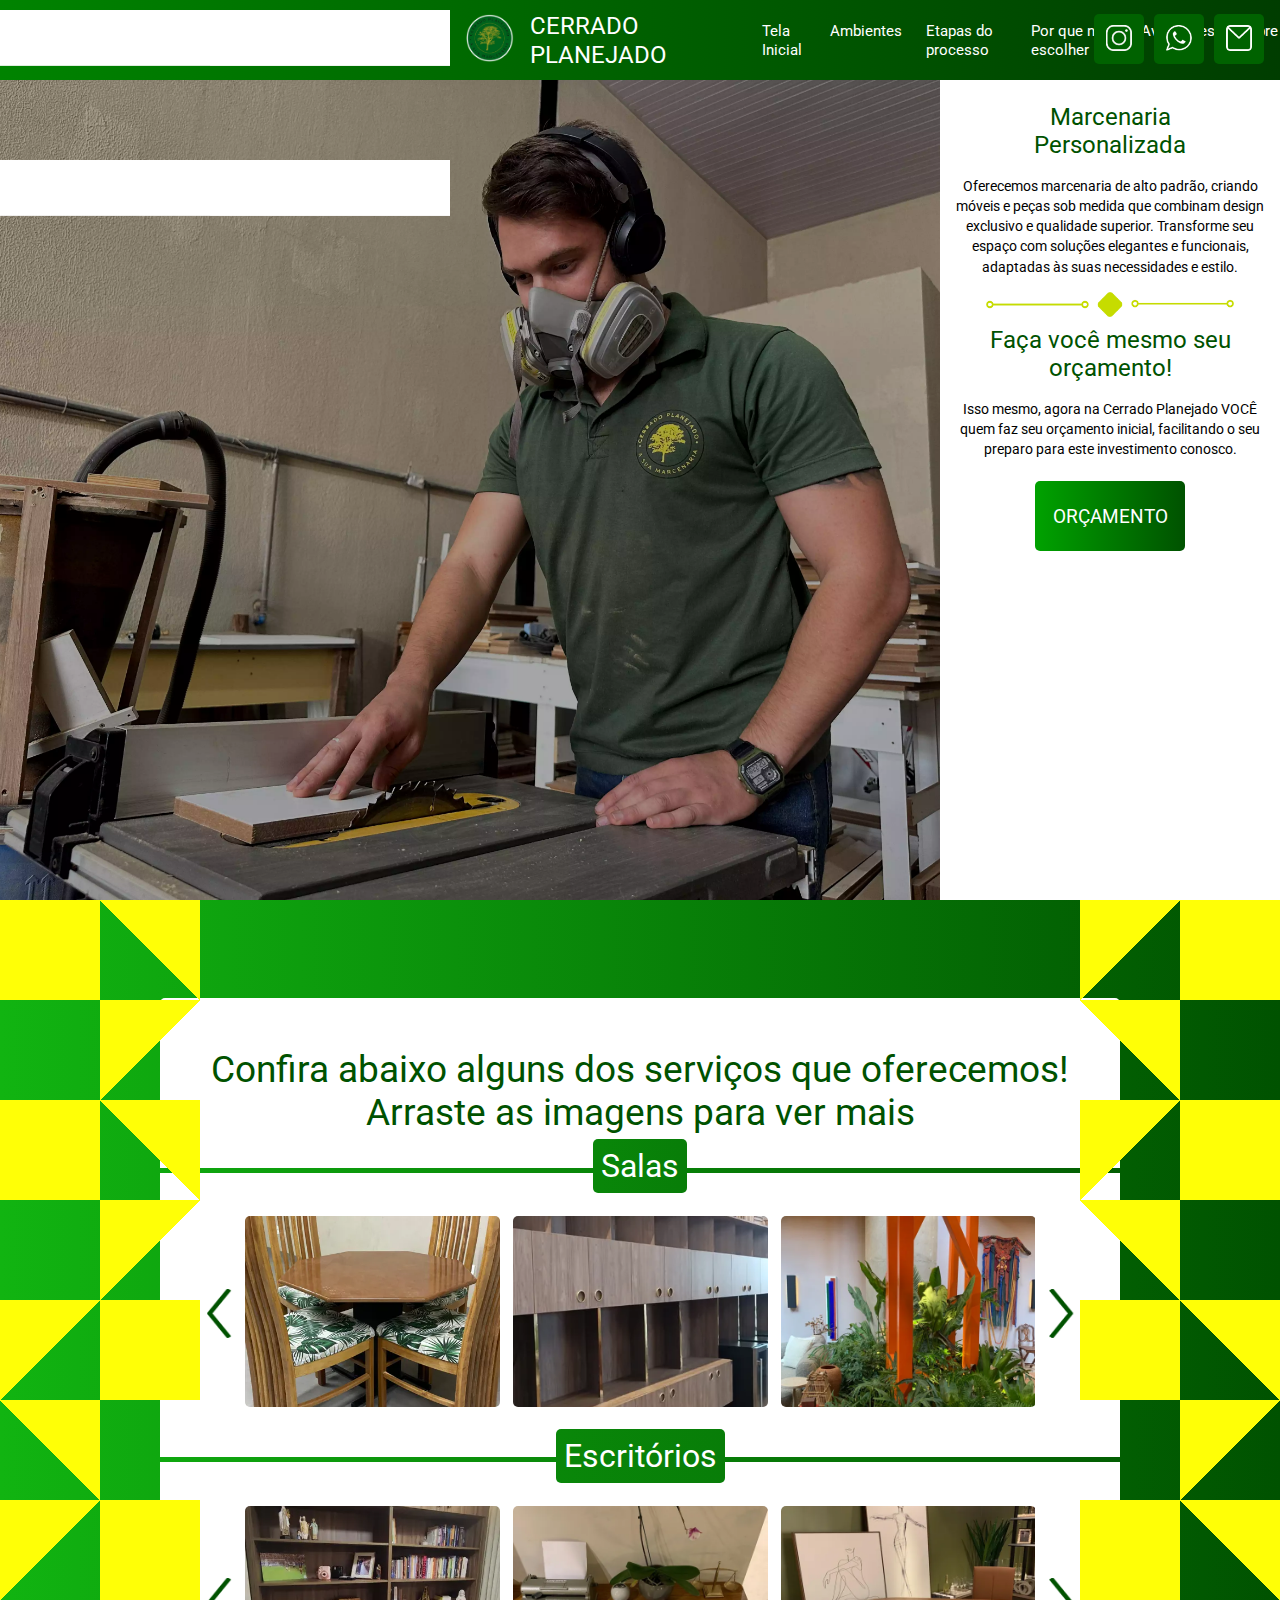
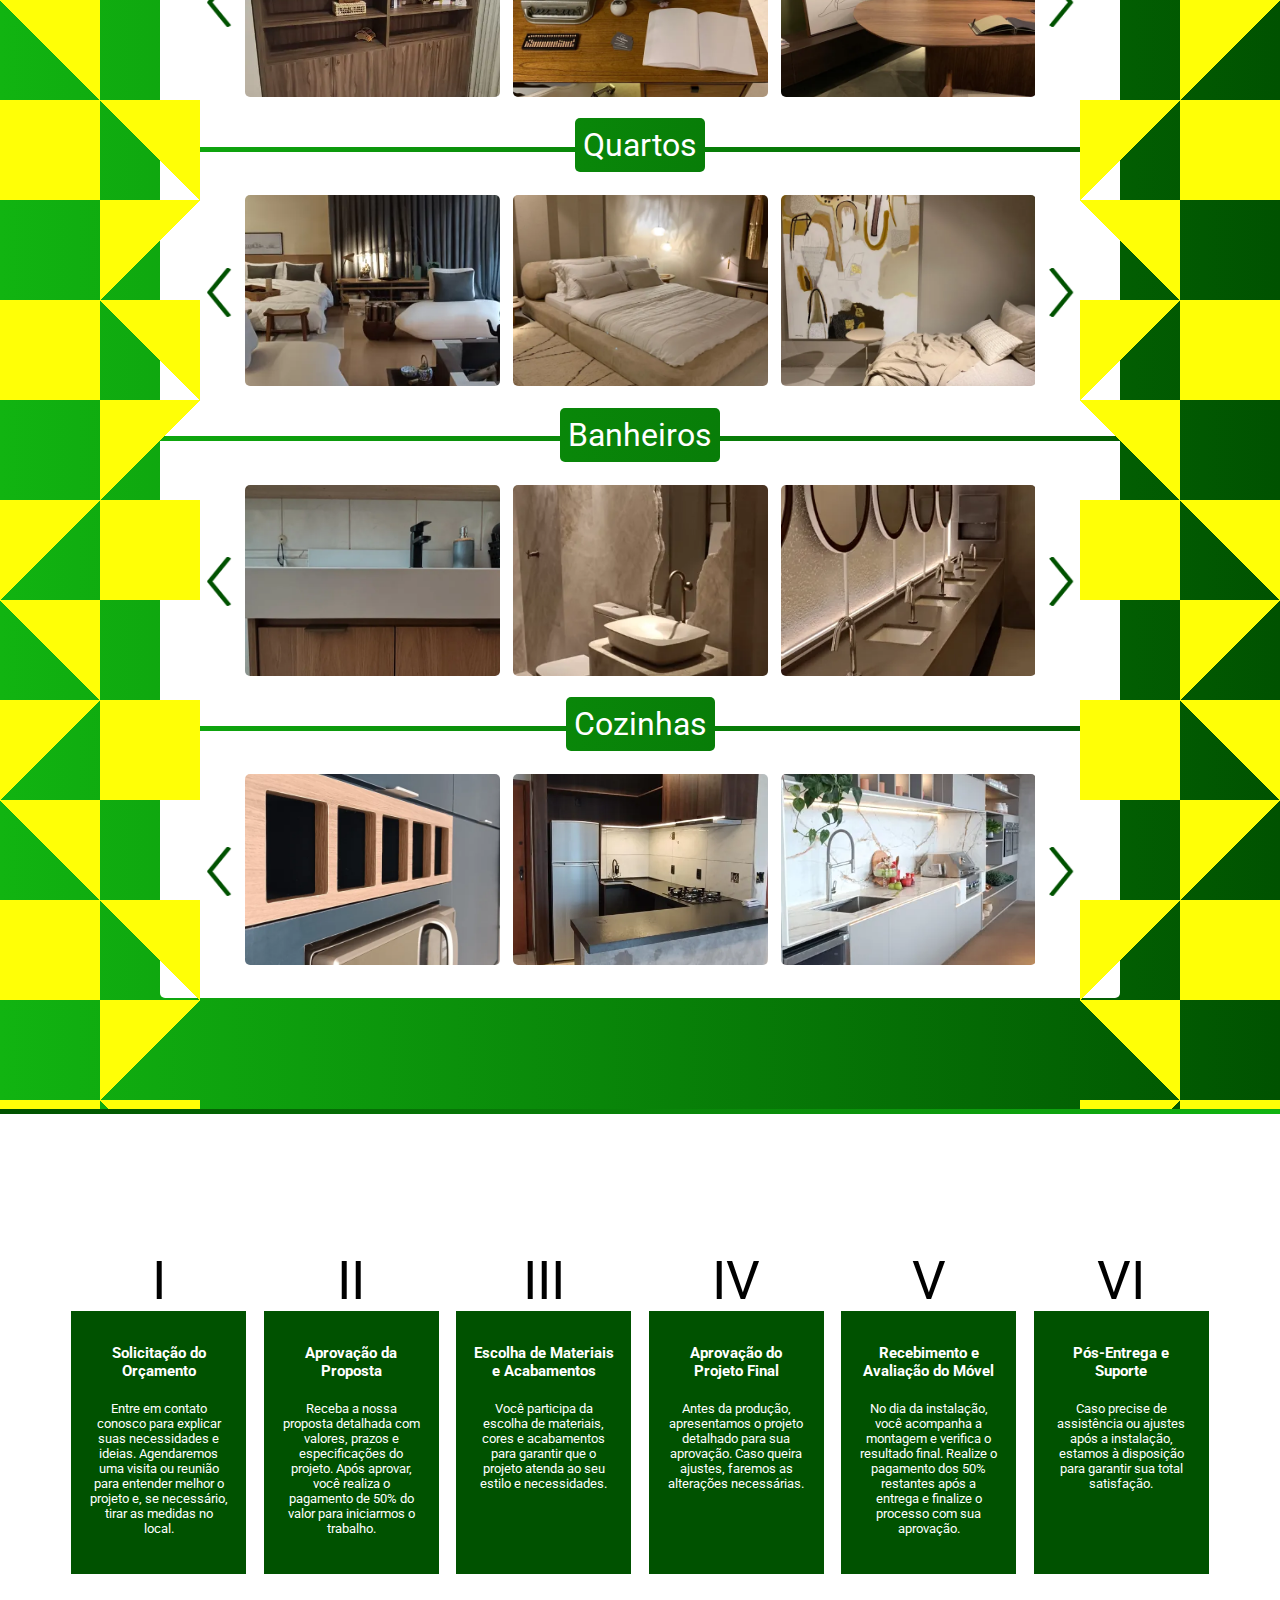
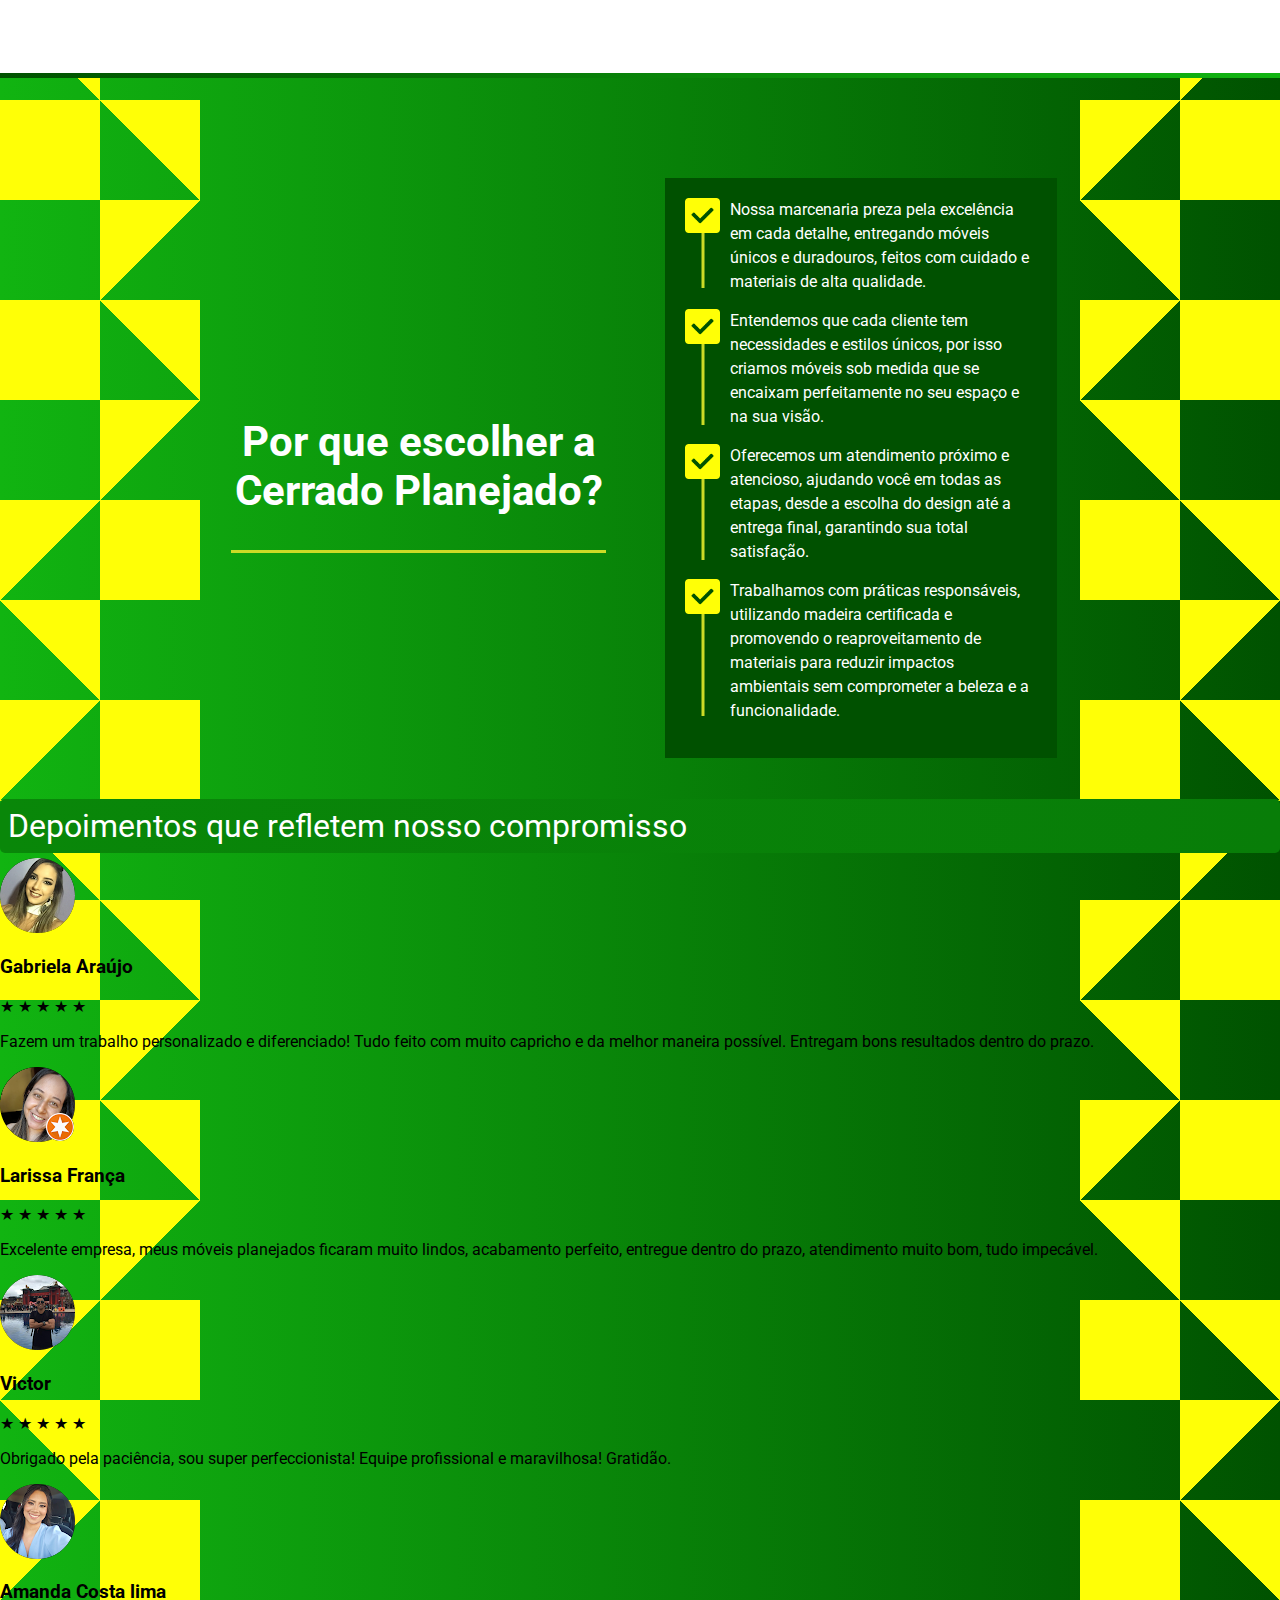
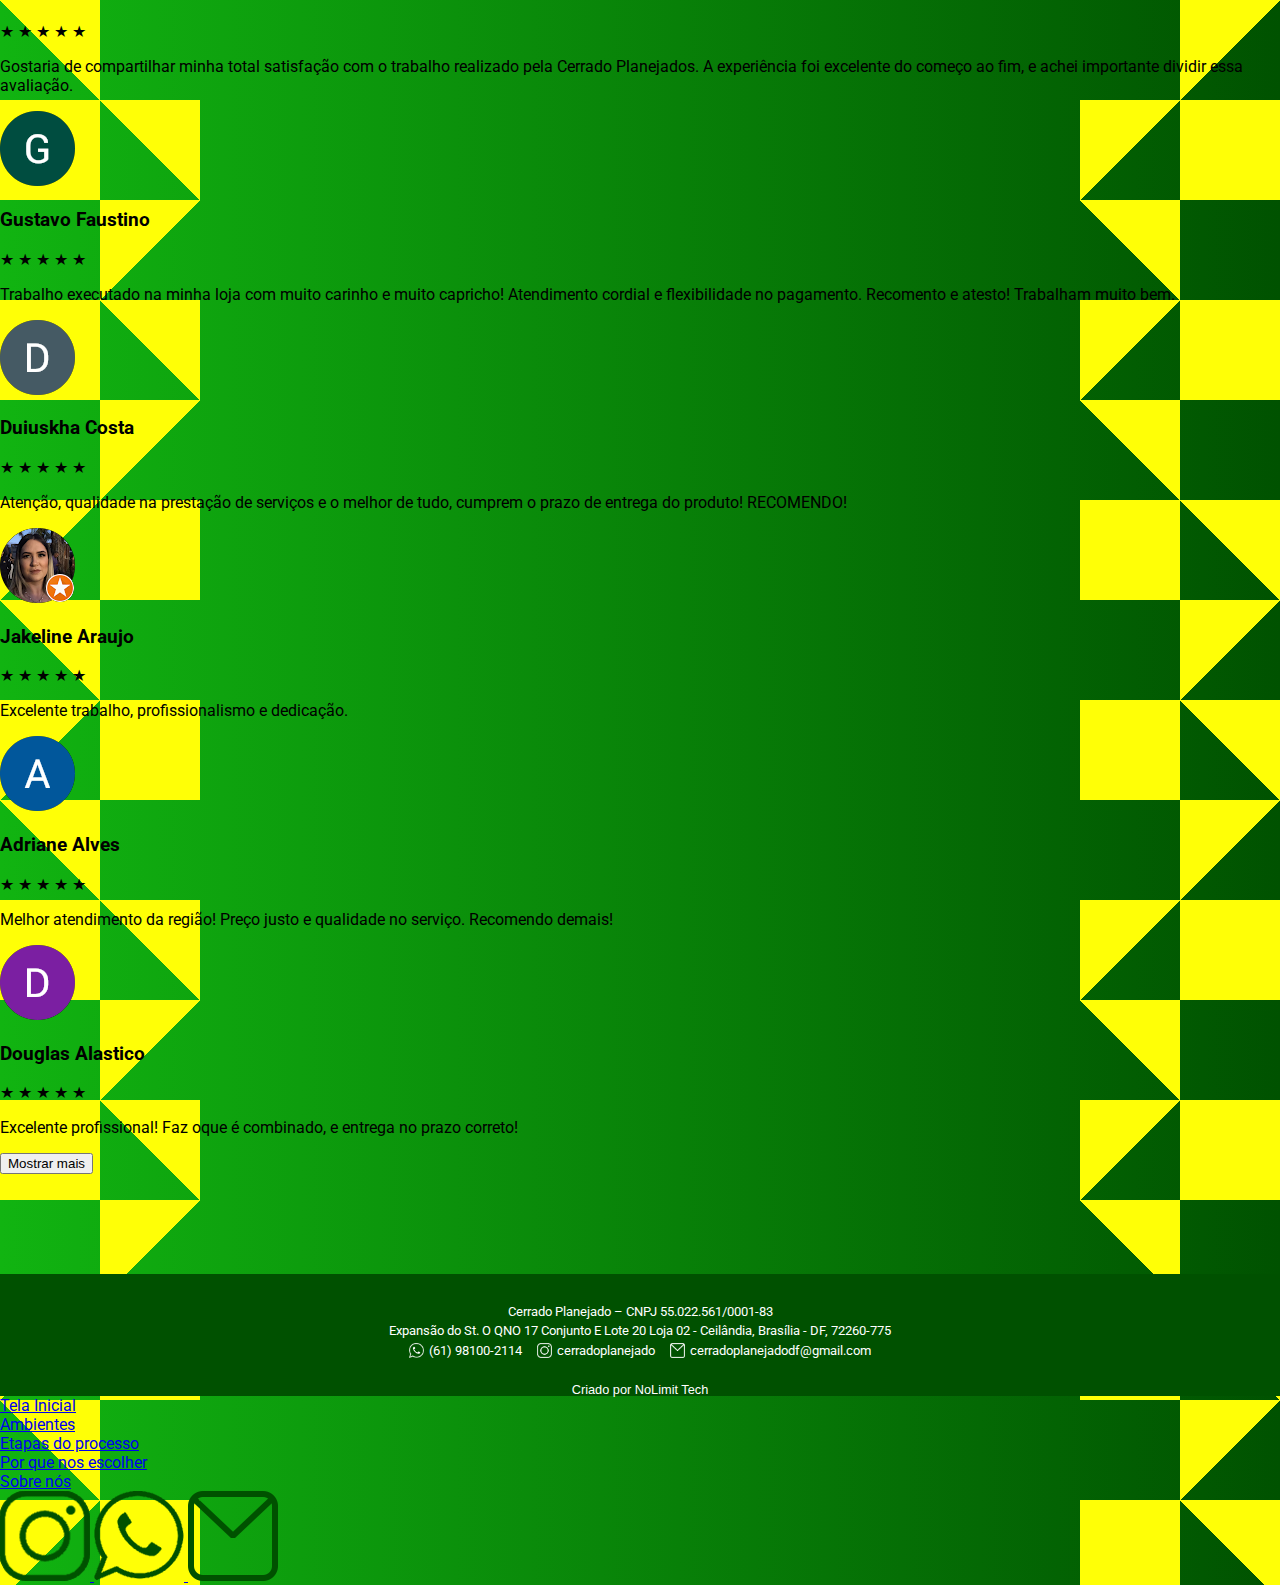
<file: index.html>
<!DOCTYPE html>
<html lang="pt-BR">

<head>
    <meta charset="UTF-8">
    <meta name="viewport" content="width=device-width, initial-scale=1.0">
    <title>Cerrado Planejado</title>
    <link href="https://db.onlinewebfonts.com/c/c2988552206031b82497c4a05a393759?family=Novecento+WideMedium" rel="stylesheet">
    <link rel="stylesheet" href="scripts/css/style.css">
    <link rel="icon" type="image/png" href="assets/logo.png">
</head>

<body>
    <!-- INICIO HEADER -->
    <header>
      <div class="container">
        <div class="secondary-menu-toggle">
          <img src="assets/menu-mobile.png" alt="Menu" class="secondary-menu-icon">
        </div>
        <div class="logo-area">
          <div class="logo">
            <img src="assets/logo.png" alt="Logo da Marcenaria">
          </div>
          <div class="logo-text">
            CERRADO PLANEJADO
          </div>
        </div>
        <nav class="nav">
          <ul>
            <li><a href="#inicio" class="active">Tela Inicial</a></li>
            <li><a href="#produtos">Ambientes</a></li>
            <li><a href="#processo">Etapas do processo</a></li>
            <li><a href="#escolher">Por que nos escolher</a></li>
            <li><a href="#avaliacoes">Avaliações</a></li>
            <li><a href="scripts/html/about_us.html">Sobre nós</a></li>
          </ul>
        </nav>
      </div>
      <div class="header-contacts">
        <button>
          <a href="https://www.instagram.com/cerradoplanejado/" target="_blank" rel="noopener noreferrer">
            <img class="header-contacts-icon" src="assets/instagram.png" alt="Instagram">
          </a>
        </button>
        <button>
          <a href="https://wa.me/+5561981002114" target="_blank" rel="noopener noreferrer">
            <img class="header-contacts-icon" src="assets/whatsapp.png" alt="WhatsApp">
          </a>
        </button>
        <button>
          <a href="mailto:contato@cerradoplanejado.com.br">
            <img class="header-contacts-icon" src="assets/email.png" alt="E-mail">
          </a>
        </button>
      </div>
    </header>
    <!-- FIM HEADER -->

    <main class="home-main">
        <div class="home-content-box">
            <div class="home-carousel">
                <div class="home-carousel-inner">
                    <img class="home-carousel-item" src="assets/news_1.webp" alt="Anúncio 1">
                    <img class="home-carousel-item" src="assets/news_2.webp" alt="Anúncio 2">
                </div>
            </div>
        </div>
        <div class="home-right-box">
            <div class="home-text-content">
                <h2 class="home-title">Marcenaria<br>Personalizada</h2>
                <p class="home-body-text">Oferecemos marcenaria de alto padrão, criando móveis e peças sob medida que combinam design exclusivo e qualidade superior. Transforme seu espaço com soluções elegantes e funcionais, adaptadas às suas necessidades e estilo.</p>
                <img src="assets/line.png" alt="Elemento Decorativo" class="home-line-image">
                <div class="home-budget-content">
                    <h2 class="home-title">Faça você mesmo seu orçamento!</h2>
                    <p class="home-body-text">Isso mesmo, agora na Cerrado Planejado VOCÊ quem faz seu orçamento inicial, facilitando o seu preparo para este investimento conosco.</p>
                    <button class="home-budget-button">ORÇAMENTO</button>
                </div>
            </div>
        </div>
    </main>

    <section id="produtos" class="section">
      <div class="products-background">
        <div class="products-background-son">
          <p class="products-apresentation-text">
            Confira abaixo alguns dos serviços que oferecemos!<br>Arraste as imagens para ver mais
          </p>
        </div> 
      </div>
      <div class="margin-title-carousels"></div>
        <!-- Conteúdo do Carrossel de Produtos (gerado por JS) -->
    </section>

    <section id="processo" class="section">
          <div class="content">
            <h2 class="process-title">Etapas do Projeto</h2>
            <div class="process-steps">
              <div class="process-card" data-step="I">
                <div class="card-content">
                  <h3 class="card-title">Solicitação do Orçamento</h3>
                  <p class="card-text">
                    Entre em contato conosco para explicar suas necessidades e ideias.
                    Agendaremos uma visita ou reunião para entender melhor o projeto e, se necessário, tirar as medidas no local.
                  </p>
                </div>
              </div>
              <div class="process-card" data-step="II">
                <div class="card-content">
                  <h3 class="card-title">Aprovação da Proposta</h3>
                  <p class="card-text">
                    Receba a nossa proposta detalhada com valores, prazos e especificações do projeto.
                    Após aprovar, você realiza o pagamento de 50% do valor para iniciarmos o trabalho.
                  </p>
                </div>
              </div>
              <div class="process-card" data-step="III">
                <div class="card-content">
                  <h3 class="card-title">Escolha de Materiais e Acabamentos</h3>
                  <p class="card-text">
                    Você participa da escolha de materiais, cores e acabamentos para garantir que o projeto atenda ao seu estilo e necessidades.
                  </p>
                </div>
              </div>
              <div class="process-card" data-step="IV">
                <div class="card-content">
                  <h3 class="card-title">Aprovação do Projeto Final</h3>
                  <p class="card-text">
                    Antes da produção, apresentamos o projeto detalhado para sua aprovação.
                    Caso queira ajustes, faremos as alterações necessárias.
                  </p>
                </div>
              </div>
              <div class="process-card" data-step="V">
                <div class="card-content">
                  <h3 class="card-title">Recebimento e Avaliação do Móvel</h3>
                  <p class="card-text">
                    No dia da instalação, você acompanha a montagem e verifica o resultado final.
                    Realize o pagamento dos 50% restantes após a entrega e finalize o processo com sua aprovação.
                  </p>
                </div>
              </div>
              <div class="process-card" data-step="VI">
                <div class="card-content">
                  <h3 class="card-title">Pós-Entrega e Suporte</h3>
                  <p class="card-text">
                    Caso precise de assistência ou ajustes após a instalação, estamos à disposição para garantir sua total satisfação.
                  </p>
                </div>
              </div>
            </div>
          </div>
        </section>

           <section id="escolher" class="section choose-us-section">
          <div class="content">
            <div class="choose-us-text-wrapper">
              <h2 class="choose-us-title">Por que escolher a<br>Cerrado Planejado?</h2>
              <div class="choose-us-line"></div>
            </div>
            <div class="choose-us-card-wrapper">
              <div class="choose-us-card">
                <div class="choose-us-item">
                  <img class="choose-us-icon" src="assets/ponto.png">
                  <p class="choose-us-text">Nossa marcenaria preza pela excelência em cada detalhe, entregando móveis únicos e duradouros, feitos com cuidado e materiais de alta qualidade.</p>
                </div>
                <div class="choose-us-item">
                  <img class="choose-us-icon" src="assets/ponto.png">
                  <p class="choose-us-text">Entendemos que cada cliente tem necessidades e estilos únicos, por isso criamos móveis sob medida que se encaixam perfeitamente no seu espaço e na sua visão.</p>
                </div>
                <div class="choose-us-item">
                  <img class="choose-us-icon" src="assets/ponto.png">
                  <p class="choose-us-text">Oferecemos um atendimento próximo e atencioso, ajudando você em todas as etapas, desde a escolha do design até a entrega final, garantindo sua total satisfação.</p>
                </div>
                <div class="choose-us-item">
                  <img class="choose-us-icon" src="assets/ponto.png">
                  <p class="choose-us-text">Trabalhamos com práticas responsáveis, utilizando madeira certificada e promovendo o reaproveitamento de materiais para reduzir impactos ambientais sem comprometer a beleza e a funcionalidade.</p>
                </div>
              </div>
            </div>
          </div>
        </section>

      <section id="avaliacoes" class="section avaliations-section">
        <h1 class="testimonials-title">Depoimentos que refletem nosso compromisso</h1>

        <div class="testimonials-container">
    
            <div class="testimonial-card visible">
                <div class="profile-container">
                    <img src="assets/clientes/cliente1.png" alt="Cliente 1" class="profile-image">
                </div>
                <h3 class="client-name">Gabriela Araújo</h3>
                <div class="stars" data-rating="5">
                    <span class="star">★</span>
                    <span class="star">★</span>
                    <span class="star">★</span>
                    <span class="star">★</span>
                    <span class="star">★</span>
                </div>
                <p class="testimonial-text">Fazem um trabalho personalizado e diferenciado! Tudo feito com muito capricho e da melhor maneira possível. Entregam bons resultados dentro do prazo.</p>
            </div>
    
            <div class="testimonial-card visible">
                <div class="profile-container">
                    <img src="assets/clientes/cliente2.png" alt="Cliente 2" class="profile-image">
                </div>
                <h3 class="client-name">Larissa França</h3>
                <div class="stars" data-rating="5">
                    <span class="star">★</span>
                    <span class="star">★</span>
                    <span class="star">★</span>
                    <span class="star">★</span>
                    <span class="star">★</span>
                </div>
                <p class="testimonial-text">Excelente empresa, meus móveis planejados ficaram muito lindos, acabamento perfeito, entregue dentro do prazo, atendimento muito bom, tudo impecável.</p>
            </div>
    
            <div class="testimonial-card visible">
                <div class="profile-container">
                    <img src="assets/clientes/cliente3.png" alt="Cliente 3" class="profile-image">
                </div>
                <h3 class="client-name">Victor</h3>
                <div class="stars" data-rating="5">
                    <span class="star">★</span>
                    <span class="star">★</span>
                    <span class="star">★</span>
                    <span class="star">★</span>
                    <span class="star">★</span>
                </div>
                <p class="testimonial-text">Obrigado pela paciência, sou super perfeccionista! Equipe profissional e maravilhosa! Gratidão.</p>
            </div>
    
            <div class="testimonial-card">
                <div class="profile-container">
                    <img src="assets/clientes/cliente4.png" alt="Cliente 4" class="profile-image">
                </div>
                <h3 class="client-name">Amanda Costa lima</h3>
                <div class="stars" data-rating="5">
                    <span class="star">★</span>
                    <span class="star">★</span>
                    <span class="star">★</span>
                    <span class="star">★</span>
                    <span class="star">★</span>
                </div>
                <p class="testimonial-text">Gostaria de compartilhar minha total satisfação com o trabalho realizado pela Cerrado Planejados. A experiência foi excelente do começo ao fim, e achei importante dividir essa avaliação.</p>
            </div>
    
            <div class="testimonial-card">
                <div class="profile-container">
                    <img src="assets/clientes/cliente5.png" alt="Cliente 5" class="profile-image">
                </div>
                <h3 class="client-name">Gustavo Faustino</h3>
                <div class="stars" data-rating="5">
                    <span class="star">★</span>
                    <span class="star">★</span>
                    <span class="star">★</span>
                    <span class="star">★</span>
                    <span class="star">★</span>
                </div>
                <p class="testimonial-text">Trabalho executado na minha loja com muito carinho e muito capricho! Atendimento cordial e flexibilidade no pagamento. Recomento e atesto! Trabalham muito bem.</p>
            </div>
    
            <div class="testimonial-card">
                <div class="profile-container">
                    <img src="assets/clientes/cliente6.png" alt="Cliente 6" class="profile-image">
                </div>
                <h3 class="client-name">Duiuskha Costa</h3>
                <div class="stars" data-rating="5">
                    <span class="star">★</span>
                    <span class="star">★</span>
                    <span class="star">★</span>
                    <span class="star">★</span>
                    <span class="star">★</span>
                </div>
                <p class="testimonial-text">Atenção, qualidade na prestação de serviços e o melhor de tudo, cumprem o prazo de entrega do produto! RECOMENDO!</p>
            </div>
    
             <div class="testimonial-card">
                <div class="profile-container">
                    <img src="assets/clientes/cliente7.png" alt="Cliente 7" class="profile-image">
                </div>
                <h3 class="client-name">Jakeline Araujo</h3>
                <div class="stars" data-rating="5">
                    <span class="star">★</span>
                    <span class="star">★</span>
                    <span class="star">★</span>
                    <span class="star">★</span>
                    <span class="star">★</span>
                </div>
                <p class="testimonial-text">Excelente trabalho, profissionalismo e dedicação.</p>
            </div>
    
            <div class="testimonial-card">
                <div class="profile-container">
                    <img src="assets/clientes/cliente8.png" alt="Cliente 8" class="profile-image">
                </div>
                <h3 class="client-name">Adriane Alves</h3>
                <div class="stars" data-rating="5">
                    <span class="star">★</span>
                    <span class="star">★</span>
                    <span class="star">★</span>
                    <span class="star">★</span>
                    <span class="star">★</span>
                </div>
                <p class="testimonial-text">Melhor atendimento da região! Preço justo e qualidade no serviço. Recomendo demais!</p>
            </div>
    
            <div class="testimonial-card">
                <div class="profile-container">
                    <img src="assets/clientes/cliente9.png" alt="Cliente 9" class="profile-image">
                </div>
                <h3 class="client-name">Douglas Alastico</h3>
                <div class="stars" data-rating="5">
                    <span class="star">★</span>
                    <span class="star">★</span>
                    <span class="star">★</span>
                    <span class="star">★</span>
                    <span class="star">★</span>
                </div>
                <p class="testimonial-text">Excelente profissional! Faz oque é combinado, e entrega no prazo correto!</p>
            </div>
    
        </div>
    
        <div class="button-container">
            <button id="showMoreBtn">Mostrar mais</button>
        </div>
      </section>

    <footer>

        <div class="footer-content">
            <p class="footer-text">
              Cerrado Planejado – CNPJ 55.022.561/0001-83<br>
              Expansão do St. O QNO 17 Conjunto E Lote 20 Loja 02 - Ceilândia, Brasília - DF, 72260-775
            </p>
            <div class="footer-social">
              <a href="https://wa.me/+5561981002114" target="_blank" rel="noopener noreferrer" class="footer-social-link">
                  <img src="assets/whatsapp.png" alt="WhatsApp" class="footer-social-icon">
                  (61) 98100-2114
              </a>
              <a href="https://www.instagram.com/cerradoplanejado/" target="_blank" rel="noopener noreferrer" class="footer-social-link">
                  <img src="assets/instagram.png" alt="Instagram" class="footer-social-icon">
                  cerradoplanejado
              </a>
              <a href="mailto:cerradoplanejadodf@gmail.com" class="footer-social-link">
                  <img src="assets/email.png" alt="Email" class="footer-social-icon">
                  cerradoplanejadodf@gmail.com
              </a>
          </div>
          <p class="footer-copyright">
            Criado por NoLimit Tech
          </p>
          </div>
    </footer>

    <script src="scripts/js/script.js"></script>

</body>

</html>
</file>
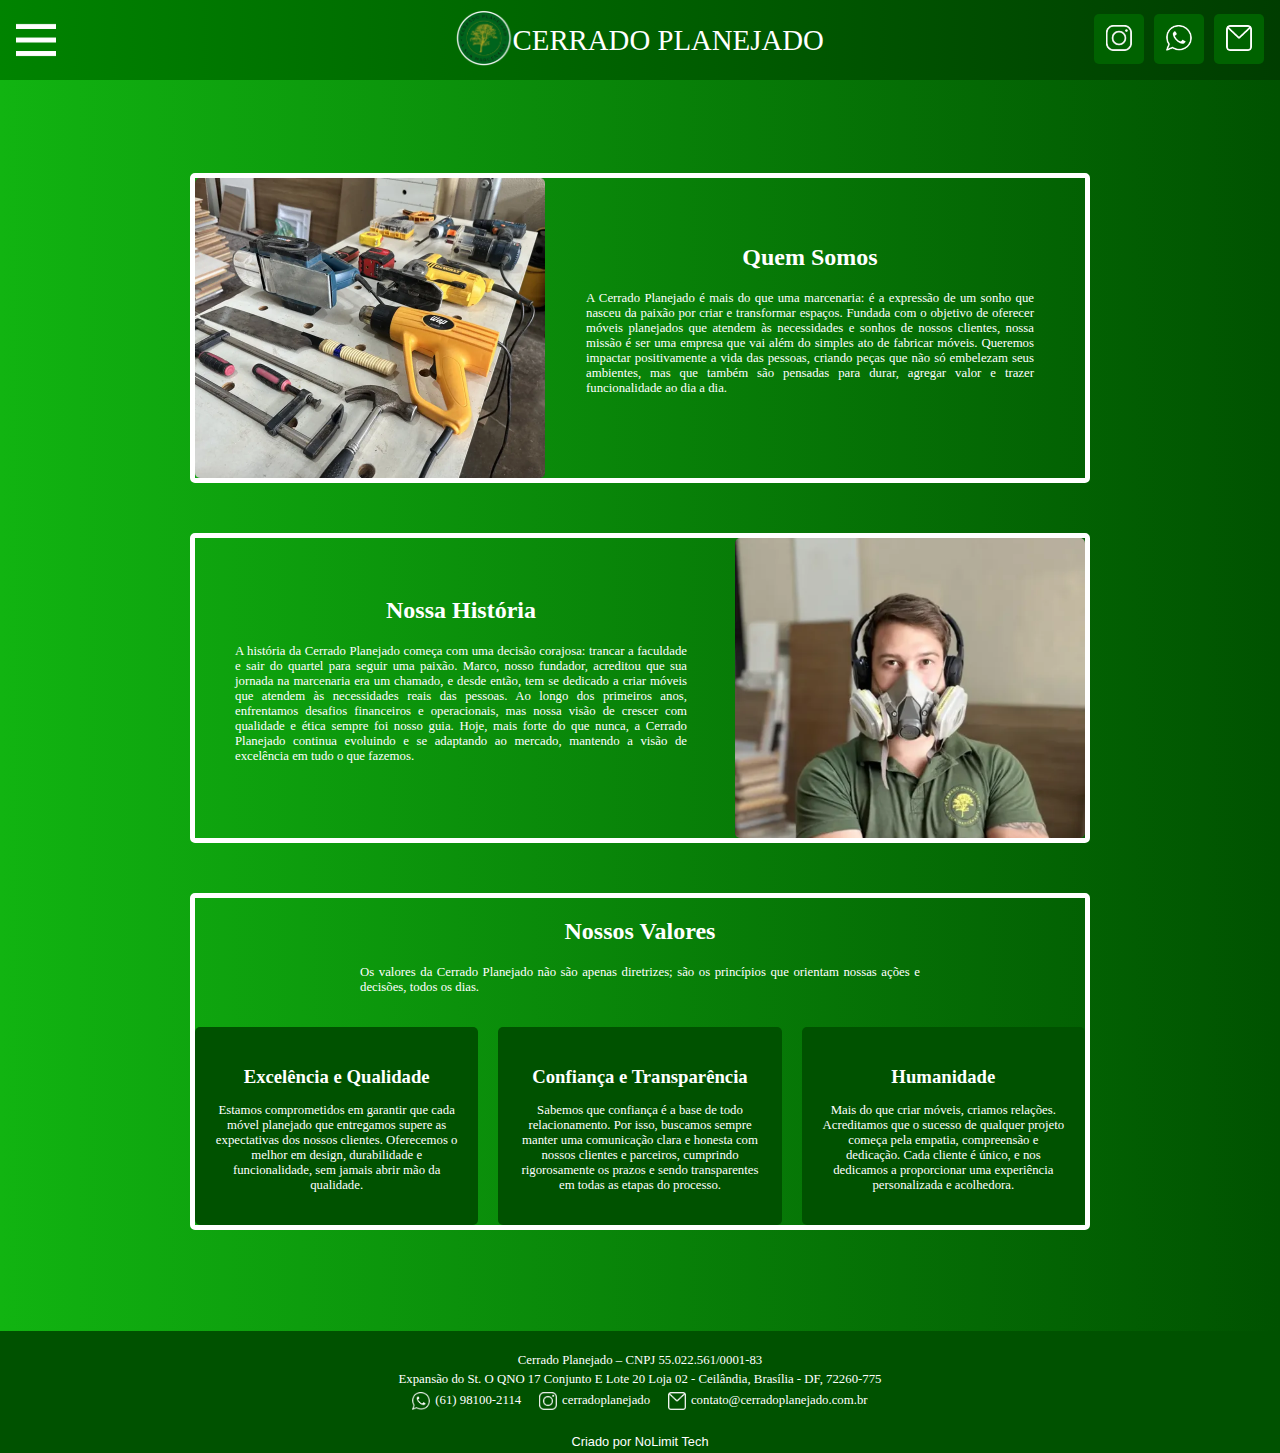
<file: scripts/html/about_us.html>
<!DOCTYPE html>
<html lang="pt-BR">
<head>
    <meta charset="UTF-8">
    <meta name="viewport" content="width=device-width, initial-scale=1.0">
    <title>Cerrado Planejado - Sobre Nós</title>
    <link rel="icon" type="image/png" href="../../assets/logo.png">
    <style>
        /* Importando a fonte novecento */
        @import url(https://db.onlinewebfonts.com/c/c2988552206031b82497c4a05a393759?family=Novecento+WideMedium);

        @font-face {
            font-family: "Novecento WideMedium";
            src: url("https://db.onlinewebfonts.com/t/c2988552206031b82497c4a05a393759.eot");
            src: url("https://db.onlinewebfonts.com/t/c2988552206031b82497c4a05a393759.eot?#iefix")format("embedded-opentype"),
            url("https://db.onlinewebfonts.com/t/c2988552206031b82497c4a05a393759.woff2")format("woff2"),
            url("https://db.onlinewebfonts.com/t/c2988552206031b82497c4a05a393759.woff")format("woff"),
            url("https://db.onlinewebfonts.com/t/c2988552206031b82497c4a05a393759.ttf")format("truetype"),
            url("https://db.onlinewebfonts.com/t/c2988552206031b82497c4a05a393759.svg#Novecento WideMedium")format("svg");
        }

        /* Reset e box-sizing */
        html {
            box-sizing: border-box;
            scroll-behavior: smooth;
        }

        *, *:before, *:after {
            box-sizing: inherit;
        }

        body, ul {
            margin: 0;
            padding: 0;
            list-style: none;
        }

        body {
            font-family: "Novecento WideMedium";
            position: relative; /* Adiciona position relative ao body */
            background: linear-gradient(to right, #11b411, #005200); /* Gradiente aplicado diretamente ao body */
            background-repeat: no-repeat;
            background-size: cover;
            background-attachment: scroll;
            z-index: 0; /* Garante que o body fique atrás dos pseudo-elementos */
            /* Alterações para o flexbox */
            display: flex;
            flex-direction: column;
            min-height: 100vh;
        }

        body::before,
        body::after {
            content: '';
            margin-top: -2.5rem;
            position: absolute;
            top: 0;
            width: 50%; /* Ajuste a largura conforme necessário */
            height: 103.1%;
            background-image: url('../../assets/padrao1.png'); /* Caminho relativo à imagem de fundo */
            background-repeat: repeat-y; /* A imagem se repete apenas verticalmente */
            background-size: auto; /* Mantém o tamanho original da imagem */
            z-index: -1; /* Coloca os pseudo-elementos atrás do conteúdo do body */
            opacity: .5;
        }

        body::before {
            left: 0; /* Posiciona o primeiro pseudo-elemento no lado esquerdo */
            top: 0;
        }

        body::after {
            top: 0;
            right: 0; /* Posiciona o segundo pseudo-elemento no lado direito */
            transform: scaleX(-1);
        }

        section {
            text-align: center;
        }

        h2 {
            font-size: 1.5rem;
            margin-bottom: 20px;
            color: white;
            text-align: center;
        }

        .p-base {
            font-size: .8rem;
            color: white;
            margin-bottom: 1rem;
            text-align: justify;
        }

        .p-values {
            font-size: .8rem;
            color: white;
            margin-bottom: 2rem;
            text-align: justify;
            justify-self: center;
            max-width: 35rem;
        }

        p {
            font-size: .8rem;
            text-align: center;
        }

        .container {
            max-width: 950px;
            margin: auto;
            padding: 25px;
            margin-top: 3.5rem;
            margin-bottom: 4.7rem;
        }

        .content-container {
            display: flex;
            align-items: center;
            margin-bottom: 50px;
            gap: 3rem;
            border: 5px solid white;
            border-radius: 5px;
        }

        .text-content {
            flex: 1;
            text-align: center;
            max-width: 500px;
        }

        /* Ajustes para o gap entre texto e borda */
        .quem-somos .text-content {
            max-width: 28rem;
            margin-left: -7px;
        }

        .nossa-historia .text-content {
            max-width: 40rem;
            margin-left: 40px;
        }

        .text-content h2 {
            text-align: center;
            margin-top: 0;
        }

        .image-box {
            width: 350px;
            height: 300px;
            flex-shrink: 0;
            display: flex;
            align-items: center;
            justify-content: center;
        }

        .image-box img {
            width: 100%;
            height: 100%;
            object-fit: cover;
            border-radius: 5px;
        }

        .values-section {
            border: 5px solid white;
            border-radius: 5px;
        }

        .values-grid {
            display: grid;
            grid-template-columns: repeat(auto-fit, minmax(280px, 1fr));
            gap: 20px;
        }

        .value-item {
            background-color: #005200;
            border-radius: 5px;
            padding: 20px;
            text-align: center;
            color: white;

        }

        .value-item h3 {
            margin-bottom: 15px;
        }

        .return-button {
            text-align: center;
            display: block; /* Faz o botão ocupar toda a largura disponível */
            width: 20rem;
            margin: 40px auto 15px; /* Centraliza horizontalmente e adiciona margem acima */
            padding: 10px 20px; /* Ajusta o preenchimento interno para o tamanho */
            background-color: white;
            color: #005200;
            text-decoration: none;
            border: none;
            border-radius: 5px;
            font-family: "Novecento WideMedium";
            font-size: .9rem;
            cursor: pointer;
            transition: 0.2s ease;
        }

        .return-button:hover {
            transform: scale(1.1);
        }

        /* Media Query para telas menores que 950px */
        @media (max-width: 950px) {
            .container {
                max-width: 100%;
            }

            .content-container {
                flex-direction: column;
                margin-bottom: 20px;
                gap: 0;
                padding: 20px;
            }

            .text-content {
                max-width: 100%;
            }

            .quem-somos .text-content,
            .nossa-historia .text-content {
                padding: 0;
                margin: 0;
            }

            .image-box {
                width: 100%;
                max-width: 40rem;
                height: 20rem;
                margin-top: 20px;
                margin-bottom: 20px;
            }

            .values-grid {
                grid-template-columns: 1fr; /* Altera para uma coluna */
            }

            .p-base {
                max-width: 40rem;
                text-align: justify;
            }

            .p-values {
                max-width: 90%;
                text-align: justify;
            }

            p {
                text-align: center;
            }

            h3 {
                margin-top: 0;
            }

            .values-section {
                justify-self: center;
                max-width: 30rem;
            }

            .return-button {
                width: 15rem;
                font-size: .7rem;
            }
        }

        @media (max-width: 1400px) {
            body::before, body::after {
                display: none;
            }
        }

                /* Estilos do Header */
                header {
            background: linear-gradient(to right, #008300, #003d00);
            width: 100%;
            height: 5rem;
            position: fixed;
            top: 0;
            left: 0;
            z-index: 1000;
        }

        .container-header {
            display: flex;
            align-items: center;
            justify-content: flex-start;
            max-width: 100%;
            height: 100%;
            margin: 0;
        }

        .logo-area {
            display: flex;
            align-items: center;
            margin-left: 1rem;
        }

        .logo img {
            height: 3.5rem;
        }

        .logo-text {
            color: white;
            font-size: 1.8rem;
            margin-left: 1rem;
            font-family: "Novecento WideMedium";
        }

        .nav {
            margin-left: 30px;
            display: flex;
            justify-content: center;
        }

        .nav ul {
            display: flex;
        }

        .nav ul li {
            margin-left: 1.5rem;
        }

        .nav ul li a {
            text-decoration: none;
            color: white;
            font-size: .1rem;
            transition: color 0.3s;
            font-family: "Novecento WideMedium";
        }

        .nav ul li a:hover {
            color: #ffff06;
        }

        .header-contacts {
            position: absolute;
            right: 0;
            top: 0;
            margin-top: .9rem;
            margin-right: 1rem;
            width: 170px;
            display: flex;
            flex-wrap: wrap;
            gap: 10px;
        }

        .header-contacts button {
            width: 50px;
            height: 50px;
            border: none;
            border-radius: 5px;
            background-color: #006200;
            transition: 0.3s;
            cursor: pointer;
        }

        .header-contacts-icon {
            width: auto;
            height: 26px;
        }

        .header-contacts button:hover {
            background-color: #009200;
            transform: scale(1.1);
        }

        /* Estilos para o Menu Secundário */
        .secondary-menu-toggle {
            display: none;
            /* Oculto por padrão em telas maiores */
        }

        .secondary-menu {
            display: none;
            /* Oculto por padrão em telas maiores */
        }

        .secondary-menu ul li a {
            text-decoration: none;
            color: #005200; /* Cor do texto do menu */
            font-size: 1rem;
            font-family: "Novecento WideMedium";
            display: block;
        }

        .secondary-menu ul li a:hover {
            color: #009200;
        }

        /* Estilos para os Contatos do Menu Secundário */
        .secondary-menu-contacts {
            display: flex;
            justify-content: space-between;
            gap: 10px;
            padding: 0 3rem 0rem 3rem;
            margin-top: -.5rem;
        }

        .secondary-menu-contacts a {
            display: flex;
        }

        .secondary-menu-contacts-icon {
            width: 2rem;
            height: auto;
        }

        /* Estilos do Footer */
        
        footer {
            width: 100%;
            background-color: #005200;
            color: white;
            padding: 20px 0;
            display: flex;
            justify-content: center;
            align-items: center;
            font-size: 17px;
            /* position: absolute; */
            bottom: 0;
            /* Para o footer "empurrar" o conteúdo para cima */
            margin-top: auto;
        }

        .footer-content {
            display: flex;
            flex-direction: column;
            align-items: center;
            text-align: center;
        }

        .footer-text {
            line-height: 1.5;
            margin-bottom: 0;
            font-family: "Novecento WideMedium";
            margin-top: 0;
        }

        .footer-social {
            display: flex;
            flex-wrap: wrap;
            justify-content: center;
            gap: 20px;
            margin-top: 3px;
        }

        .footer-social-link {
            display: flex;
            align-items: center;
            text-decoration: none;
            color: white;
            font-size: 17px;
            font-family: "Novecento WideMedium";
        }

        .footer-social-icon {
            width: 20px;
            height: auto;
            margin-right: 5px;
        }

        .footer-copyright {
            /* ... suas outras propriedades ... */
            font-family: Arial, sans-serif; /* Define a fonte como Arial */
            text-align: center; /* Centraliza o texto (opcional, mas comum em footers) */
            font-size: 0.8rem; /* Ajuste o tamanho da fonte conforme necessário */
            margin: 1.5rem 0 -1rem; /* Ajuste as margens conforme necessário */
        }

        /* Início das Media Queries */

        /* Media Query -2: ... - 419px*/
        @media (max-width: 419px) {
            body::before,
            body::after {
                height: 108%;
            }
            
            /* Estilos do Header */
            header {
                height: 2.5rem;
            }

            .container-header{
                margin: 0;
                padding: 0;
                justify-content: space-between; /* Adicionado para melhor distribuição */
            }

            .header-contacts {
                display: none;
            }

            .logo-area {
                position: absolute;
                left: 50%;
                transform: translateX(-50%);
                margin: 0; /* Removendo margens */
                padding: 0; /* Removendo paddings */
                width: fit-content;
            }

            .logo img {
                height: 1.6rem;
                margin: 0;
            }

            .logo-text {
                margin: 0;
                font-size: .6rem;
                padding: 0;
                white-space: nowrap;
            }

            /* Menu de Navegação */
            .secondary-menu-toggle {
                width: 2.5rem;
                height: 2.5rem;
                position: relative;
                cursor: pointer;
                display: flex;
                justify-content: center;
                align-items: center;
                border: none;
                margin: 0;
            }

            .secondary-menu-icon {
                width: 1.2rem;
                height: auto;
                transition: 0.2s ease; /* Animação de entrada e saída */
            }

            .secondary-menu-icon:hover {
                transform: scale(1.1);
            }

            .secondary-menu {
                position: fixed;
                top: 0;
                left: -100%; /* Começa fora da tela */
                width: 20rem;
                height: 21rem;
                border-radius: 0 0 1rem 0;
                background-color: white;
                z-index: 10001; /* Acima do header */
                transition: left 0.2s ease; /* Animação de entrada e saída */
                overflow-y: hidden;
            }

            .secondary-menu.active {
                left: 0; /* Move para a tela quando ativo */
            }

            .secondary-menu ul {
                padding: 1rem;
            }

            .secondary-menu ul li {
                margin-bottom: 1rem;
                border-bottom: 1px solid #ccc; /* Linha separadora */
                padding-bottom: 1rem;
            }

            .nav ul li a {
                display: none;
            }

            .header-contact {
                height: 3rem;
            }

            .contact-icon {
                max-height: 3rem;
            }

            /* Estilos do Footer */
            footer {
                font-size: .77rem;
            }

            .footer-social-icon {
                width: 1.12rem;
            }

            .footer-text, .footer-social-link, .footer-copyright {
                font-size: .77rem;
            }

            .footer-social {
                gap: 1.12rem;
            }

            footer {
                padding: 1 0;
            }

        }

        /* Media Query -1: 419px - 677px*/
        @media (min-width: 419px) and (max-width: 677px) {
            body::before,
            body::after {
                height: 105.6%;
            }

            /* Estilos do Header */
            header {
                height: 2.5rem;
            }

            .container-header{
                margin: 0;
                padding: 0;
                justify-content: space-between; /* Adicionado para melhor distribuição */
            }

            .header-contacts {
                display: none;
            }

            .logo-area {
                position: absolute;
                left: 50%;
                transform: translateX(-50%);
                margin: 0; /* Removendo margens */
                padding: 0; /* Removendo paddings */
                width: fit-content;
            }

            .logo img {
                height: 1.6rem;
                margin: 0;
            }

            .logo-text {
                margin: 0;
                font-size: .8rem;
                padding: 0;
                white-space: nowrap;
            }

            /* Menu de Navegação */
            .secondary-menu-toggle {
                width: 2.5rem;
                height: 2.5rem;
                position: relative;
                cursor: pointer;
                display: flex;
                justify-content: center;
                align-items: center;
                border: none;
                margin: 0;
            }

            .secondary-menu-icon {
                width: 1.2rem;
                height: auto;
                transition: 0.2s ease; /* Animação de entrada e saída */
            }

            .secondary-menu-icon:hover {
                transform: scale(1.1);
            }

            .secondary-menu {
                position: fixed;
                top: 0;
                left: -100%; /* Começa fora da tela */
                width: 20rem;
                height: 21rem;
                border-radius: 0 0 1rem 0;
                background-color: white;
                z-index: 10001; /* Acima do header */
                transition: left 0.2s ease; /* Animação de entrada e saída */
                overflow-y: hidden;
            }

            .secondary-menu.active {
                left: 0; /* Move para a tela quando ativo */
            }

            .secondary-menu ul {
                padding: 1rem;
            }

            .secondary-menu ul li {
                margin-bottom: 1rem;
                border-bottom: 1px solid #ccc; /* Linha separadora */
                padding-bottom: 1rem;
            }

            .secondary-menu ul li a {
                text-decoration: none;
                color: #005200; /* Cor do texto do menu */
                font-size: 1rem;
                font-family: "Novecento WideMedium";
                display: block;
            }

            .secondary-menu ul li a:hover {
                color: #009200;
            }

            .nav ul li a {
                display: none;
            }

            .header-contact {
                height: 3rem;
            }

            .contact-icon {
                max-height: 3rem;
            }

            /* Estilos do Footer */
            footer {
                font-size: .77rem;
            }

            .footer-social-icon {
                width: 1.12rem;
            }

            .footer-text, .footer-social-link, .footer-copyright {
                font-size: .77rem;
            }

            .footer-social {
                gap: 1.12rem;
            }

            footer {
                padding: 1 0;
            }

            }

        /* Media Query 0: 678px - 849px */
        @media (min-width: 678px) and (max-width: 849px) {
            body::before,
            body::after {
                height: 103.7%;
            }

            /* Estilos do Header */
            header {
                height: 5rem;
            }

            .container-header{
                justify-content: space-between;
            }

            .header-contacts {
                display: none;
            }

            .logo-area {
                position: absolute;
                left: 50%;
                transform: translateX(-50%);
                margin: 0; /* Removendo margens */
                padding: 0; /* Removendo paddings */
                width: fit-content;
            }

            .logo img {
                margin: 0;
            }

            .logo-text {
                margin: 0;
                white-space: nowrap;
            }

            /* Menu de Navegação */
            .secondary-menu-toggle {
                width: 2.5rem;
                height: 2.5rem;
                position: relative;
                cursor: pointer;
                display: flex;
                justify-content: center;
                align-items: center;
                border: none;
                margin-left: 1rem;
            }

            .secondary-menu-icon {
                width: 100%;
                height: auto;
                transition: 0.2s ease; /* Animação de entrada e saída */
            }

            .secondary-menu-icon:hover {
                transform: scale(1.1);
            }

            .secondary-menu {
                position: fixed;
                top: 0;
                left: -50%; /* Começa fora da tela */
                width: 20rem;
                height: 21rem;
                border-radius: 0 0 1rem 0;
                background-color: white;
                z-index: 10001; /* Acima do header */
                transition: left 0.2s ease; /* Animação de entrada e saída */
                overflow-y: hidden;
            }

            .secondary-menu.active {
                left: 0; /* Move para a tela quando ativo */
            }

            .secondary-menu ul {
                padding: 1rem;
            }

            .secondary-menu ul li {
                margin-bottom: 1rem;
                border-bottom: 1px solid #ccc; /* Linha separadora */
                padding-bottom: 1rem;
            }

            .nav ul li a {
                display: none;
            }

            .header-contact {
                height: 3rem;
            }

            .contact-icon {
                max-height: 3rem;
            }

            /* Estilos do Footer */
            footer {
                font-size: .77rem;
            }

            .footer-social-icon {
                width: 1.12rem;
            }

            .footer-text, .footer-social-link, .footer-copyright {
                font-size: .77rem;
            }

            .footer-social {
                gap: 1.12rem;
            }

            footer {
                padding: 1 0;
            }

        }

        /* Media Query 1 (Telefone XS - Tablet L): 850px - 1023px */
        @media (min-width: 850px) and (max-width: 1023px) {
            body::before,
            body::after {
                height: 103.7%;
            }

            /* Estilos do Header */
            header {
                height: 5rem;
            }

            .container-header{
                justify-content: space-between;
            }

            .logo-area {
                position: absolute;
                left: 50%;
                transform: translateX(-50%);
                margin: 0; /* Removendo margens */
                padding: 0; /* Removendo paddings */
                width: fit-content;
            }

            .logo img {
                margin: 0;
            }

            .logo-text {
                margin: 0;
                white-space: nowrap;
            }

            /* Menu de Navegação */
            .secondary-menu-toggle {
                width: 2.5rem;
                height: 2.5rem;
                position: relative;
                cursor: pointer;
                display: flex;
                justify-content: center;
                align-items: center;
                border: none;
                margin-left: 1rem;
            }

            .secondary-menu-icon {
                width: 100%;
                height: auto;
                transition: 0.2s ease; /* Animação de entrada e saída */
            }

            .secondary-menu-icon:hover {
                transform: scale(1.1);
            }

            .secondary-menu {
                position: fixed;
                top: 0;
                left: -50%; /* Começa fora da tela */
                width: 20rem;
                height: 21rem;
                border-radius: 0 0 1rem 0;
                background-color: white;
                z-index: 10001; /* Acima do header */
                transition: left 0.2s ease; /* Animação de entrada e saída */
                overflow-y: hidden;
            }

            .secondary-menu.active {
                left: 0; /* Move para a tela quando ativo */
            }

            .secondary-menu ul {
                padding: 1rem;
            }

            .secondary-menu ul li {
                margin-bottom: 1rem;
                border-bottom: 1px solid #ccc; /* Linha separadora */
                padding-bottom: 1rem;
            }

            .nav ul li a {
                display: none;
            }

            .header-contact {
                height: 3rem;
            }

            .contact-icon {
                max-height: 3rem;
            }

            /* Estilos do Footer */
            footer {
                font-size: .8rem;
            }

            .footer-social-icon {
                width: 1.12rem;
            }

            .footer-text, .footer-social-link, .footer-copyright {
                font-size: .8rem;
            }

            .footer-social {
                gap: 1.12rem;
            }

            footer {
                padding: 1 0;
            }

        }

        /* Media Query 2 (PC XS e Tablets XL): 1024px - 1389px */
        @media (min-width: 1024px) and (max-width: 1389px) {
            body::before,
            body::after {
                height: 103.4%;
                margin-top: -4.3rem;
            }

            /* Estilos do Header */
            header {
                height: 5rem;
            }

            .container-header{
                justify-content: space-between;
            }

            .logo-area {
                position: absolute;
                left: 50%;
                transform: translateX(-50%);
                margin: 0; /* Removendo margens */
                padding: 0; /* Removendo paddings */
                width: fit-content;
            }

            .logo img {
                margin: 0;
            }

            .logo-text {
                margin: 0;
                white-space: nowrap;
            }

            /* Menu de Navegação */
            .secondary-menu-toggle {
                width: 2.5rem;
                height: 2.5rem;
                position: relative;
                cursor: pointer;
                display: flex;
                justify-content: center;
                align-items: center;
                border: none;
                margin-left: 1rem;
            }

            .secondary-menu-icon {
                width: 100%;
                height: auto;
                transition: 0.2s ease; /* Animação de entrada e saída */
            }

            .secondary-menu-icon:hover {
                transform: scale(1.1);
            }

            .secondary-menu {
                position: fixed;
                top: 0;
                left: -50%; /* Começa fora da tela */
                width: 20rem;
                height: 21rem;
                border-radius: 0 0 1rem 0;
                background-color: white;
                z-index: 10001; /* Acima do header */
                transition: left 0.2s ease; /* Animação de entrada e saída */
                overflow-y: hidden;
            }

            .secondary-menu.active {
                left: 0; /* Move para a tela quando ativo */
            }

            .secondary-menu ul {
                padding: 1rem;
            }

            .secondary-menu ul li {
                margin-bottom: 1rem;
                border-bottom: 1px solid #ccc; /* Linha separadora */
                padding-bottom: 1rem;
            }

            .nav ul li a {
                display: none;
            }

            .header-contact {
                height: 3rem;
            }

            .contact-icon {
                max-height: 3rem;
            }

            /* Estilos do Footer */
            footer {
                font-size: .8rem;
            }

            .footer-social-icon {
                width: 1.12rem;
            }

            .footer-text, .footer-social-link, .footer-copyright {
                font-size: .8rem;
            }

            .footer-social {
                gap: 1.12rem;
            }

            footer {
                padding: 1 0;
            }

        }

        /* Media Query 3 (PC S - PC XL): 1390px - ... */
        @media (min-width: 1390px) {
            /* Estilos do Header */
            header {
                height: 5rem;
            }

            .logo img {
                height: 3.15rem;
            }

            .logo-text {
                font-size: 1.8rem;
            }

            .secondary-menu-toggle, .secondary-menu{
                display: none;
            }

            .nav ul li a {
                font-size: .9rem;
            }

            .header-contact {
                height: 3rem;
            }

            .contact-icon {
                max-height: 3rem;
            }

            /* Estilos do Footer */
            footer {
                font-size: .8rem;
            }

            .footer-social-icon {
                width: 1.12rem;
            }

            .footer-text, .footer-social-link, .footer-copyright {
                font-size: .8rem;
            }

            .footer-social {
                gap: 1.12rem;
            }

            footer {
                padding: 1 0;
            }

        }

    </style>
</head>
<body>

    <header>
        <div class="container-header">
          <div class="secondary-menu-toggle">
            <img src="../../assets/menu-mobile.png" alt="Menu" class="secondary-menu-icon">
          </div>
          <div class="logo-area">
            <div class="logo">
              <img src="../../assets/logo.png" alt="Logo da Marcenaria">
            </div>
            <div class="logo-text">
              CERRADO PLANEJADO
            </div>
          </div>
          <nav class="nav">
            <ul>
                <li><a href="../../index.html#inicio" data-target="inicio">Tela Inicial</a></li>
                <li><a href="../../index.html#produtos" data-target="produtos">Ambientes</a></li>
                <li><a href="../../index.html#processo" data-target="processo">Etapas do processo</a></li>
                <li><a href="../../index.html#escolher" data-target="escolher">Por que nos escolher</a></li>
                <li><a href="#" data-target="sobre-nos" class="active">Sobre nós</a></li>
            </ul>
          </nav>
        </div>
        <div class="header-contacts">
          <button>
            <a href="https://www.instagram.com/cerradoplanejado/" target="_blank" rel="noopener noreferrer">
              <img class="header-contacts-icon" src="../../assets/instagram.png" alt="Instagram">
            </a>
          </button>
          <button>
            <a href="https://wa.me/+5561981002114" target="_blank" rel="noopener noreferrer">
              <img class="header-contacts-icon" src="../../assets/whatsapp.png" alt="WhatsApp">
            </a>
          </button>
          <button>
            <a href="mailto:contato@cerradoplanejado.com.br">
              <img class="header-contacts-icon" src="../../assets/email.png" alt="E-mail">
            </a>
          </button>
        </div>
    </header>

      <!-- Menu Secundário (inicialmente oculto) -->
    <nav class="secondary-menu">
        <ul>
        <li><a href="../../index.html#inicio" data-target="inicio">Tela Inicial</a></li>
        <li><a href="../../index.html#produtos" data-target="produtos">Ambientes</a></li>
        <li><a href="../../index.html#processo" data-target="processo">Etapas do processo</a></li>
        <li><a href="../../index.html#escolher" data-target="escolher">Por que nos escolher</a></li>
        <li><a href="#" data-target="sobre-nos" class="active">Sobre nós</a></li>
        </ul>
        <!-- Contatos no Menu Secundário -->
        <div class="secondary-menu-contacts">
        <a href="https://www.instagram.com/cerradoplanejado/" target="_blank" rel="noopener noreferrer">
            <img class="secondary-menu-contacts-icon" src="../../assets/instagram.png" alt="Instagram">
        </a>
        <a href="https://wa.me/+5561981002114" target="_blank" rel="noopener noreferrer">
            <img class="secondary-menu-contacts-icon" src="../../assets/whatsapp.png" alt="WhatsApp">
        </a>
        <a href="mailto:contato@cerradoplanejado.com.br">
            <img class="secondary-menu-contacts-icon" src="../../assets/email.png" alt="E-mail">
        </a>
        </div>
    </nav>
    
    <a href="../../index.html" class="return-button">Retornar para a página inicial</a>

    <div class="container">

      <section>
          <div class="content-container quem-somos">
            <div class="image-box">
                <img src="../../assets/value1.webp" alt="Imagem Quem Somos">
            </div>
            <div class="text-content">
              <h2>Quem Somos</h2>
              <p class="p-base">A Cerrado Planejado é mais do que uma marcenaria: é a expressão de um sonho que nasceu da paixão por criar e transformar espaços. Fundada com o objetivo de oferecer móveis planejados que atendem às necessidades e sonhos de nossos clientes, nossa missão é ser uma empresa que vai além do simples ato de fabricar móveis. Queremos impactar positivamente a vida das pessoas, criando peças que não só embelezam seus ambientes, mas que também são pensadas para durar, agregar valor e trazer funcionalidade ao dia a dia.</p>
            </div>
          </div>
          <div class="content-container nossa-historia">
              <div class="text-content">
                  <h2>Nossa História</h2>
                  <p class="p-base">A história da Cerrado Planejado começa com uma decisão corajosa: trancar a faculdade e sair do quartel para seguir uma paixão. Marco, nosso fundador, acreditou que sua jornada na marcenaria era um chamado, e desde então, tem se dedicado a criar móveis que atendem às necessidades reais das pessoas. Ao longo dos primeiros anos, enfrentamos desafios financeiros e operacionais, mas nossa visão de crescer com qualidade e ética sempre foi nosso guia. Hoje, mais forte do que nunca, a Cerrado Planejado continua evoluindo e se adaptando ao mercado, mantendo a visão de excelência em tudo o que fazemos.</p>
              </div>
              <div class="image-box">
                <img src="../../assets/value2.webp" alt="Imagem Nossa História">
              </div>
          </div>
      </section>

      <section class="values-section">
          <h2>Nossos Valores</h2>
          <p class="p-values">Os valores da Cerrado Planejado não são apenas diretrizes; são os princípios que orientam nossas ações e decisões, todos os dias.</p>
          <div class="values-grid">
              <div class="value-item">
                  <h3>Excelência e Qualidade</h3>
                  <p>Estamos comprometidos em garantir que cada móvel planejado que entregamos supere as expectativas dos nossos clientes. Oferecemos o melhor em design, durabilidade e funcionalidade, sem jamais abrir mão da qualidade.</p>
              </div>
              <div class="value-item">
                  <h3>Confiança e Transparência</h3>
                  <p>Sabemos que confiança é a base de todo relacionamento. Por isso, buscamos sempre manter uma comunicação clara e honesta com nossos clientes e parceiros, cumprindo rigorosamente os prazos e sendo transparentes em todas as etapas do processo.</p>
              </div>
              <div class="value-item">
                  <h3>Humanidade</h3>
                  <p>Mais do que criar móveis, criamos relações. Acreditamos que o sucesso de qualquer projeto começa pela empatia, compreensão e dedicação. Cada cliente é único, e nos dedicamos a proporcionar uma experiência personalizada e acolhedora.</p>
              </div>
          </div>
      </section>

    </div>

    <footer>

        <div class="footer-content">
            <p class="footer-text">
              Cerrado Planejado – CNPJ 55.022.561/0001-83<br>
              Expansão do St. O QNO 17 Conjunto E Lote 20 Loja 02 - Ceilândia, Brasília - DF, 72260-775
            </p>
            <div class="footer-social">
              <a href="https://wa.me/+5561981002114" target="_blank" rel="noopener noreferrer" class="footer-social-link">
                  <img src="../../assets/whatsapp.png" alt="WhatsApp" class="footer-social-icon">
                  (61) 98100-2114
              </a>
              <a href="https://www.instagram.com/cerradoplanejado/" target="_blank" rel="noopener noreferrer" class="footer-social-link">
                  <img src="../../assets/instagram.png" alt="Instagram" class="footer-social-icon">
                  cerradoplanejado
              </a>
              <a href="mailto:contato@cerradoplanejado.com.br" class="footer-social-link">
                  <img src="../../assets/email.png" alt="Email" class="footer-social-icon">
                  contato@cerradoplanejado.com.br
              </a>
          </div>
          <p class="footer-copyright">
            Criado por NoLimit Tech
          </p>
          </div>
    </footer>

    <script src="../../scripts/js/budget_prev.js"></script>
</body>
</html>
</file>
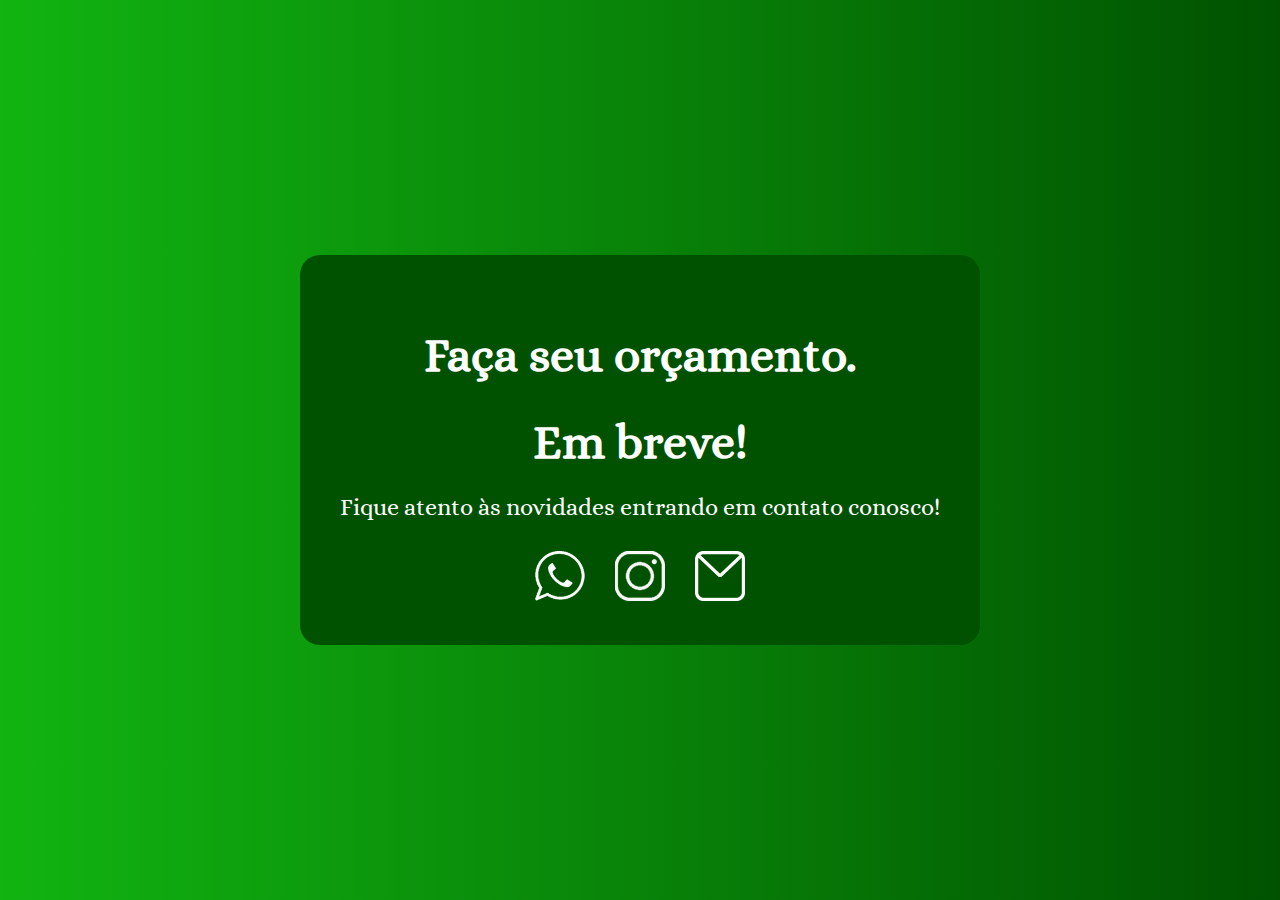
<file: scripts/html/budget_prev.html>
<!DOCTYPE html>
<html lang="pt-br">
<head>
    <meta charset="UTF-8">
    <meta name="viewport" content="width=device-width, initial-scale=1.0">
    <title>Cerrado Planejado - Orçamento em Breve</title>
    <link rel="icon" type="image/png" href="../../assets/logo.png">
    <style>
        body {
            background: linear-gradient(to right, #11b411, #005200);
            color: white;
            font-family: 'Alice', serif;
            display: flex;
            flex-direction: column;
            justify-content: center;
            align-items: center;
            height: 100vh;
            margin: 0;
        }

        .container {
            background-color: #005200; /* Fundo semi-transparente para se misturar com o gradiente */
            padding: 40px;
            border-radius: 20px; /* Bordas arredondadas */
            margin-left: 1rem;
            margin-right: 1rem;
        }

        h1 {
            font-size: 48px;
            margin-bottom: 10px;
            text-align: center;
        }

        p {
            font-size: 24px;
            margin-bottom: 30px;
            text-align: center;
        }

        .icons {
            display: flex;
            gap: 30px;
            justify-self: center;
        }

        .icons img {
            width: auto;
            height: 50px;
        }
    </style>
    <link href="https://fonts.googleapis.com/css2?family=Alice&display=swap" rel="stylesheet">
</head>
<body>
    <div class="container">
        <h1>Faça seu orçamento.</h1>
        <h1>Em breve!</h1>
        <p>Fique atento às novidades entrando em contato conosco!</p>
        <div class="icons">
            <a href="https://wa.me/+5561981002114" target="_blank"><img src="../../assets/whatsapp.png" alt="WhatsApp"></a>
            <a href="https://www.instagram.com/cerradoplanejado/" target="_blank"><img src="../../assets/instagram.png" alt="Instagram"></a>
            <a href="mailto:contato@cerradoplanejado.com.br" target="_blank"><img src="../../assets/email.png" alt="Email"></a>
        </div>
    </div>
</body>
</html>
</file>
<file: scripts/css/style.css>
/* Importando a fonte roboto */
@import url('https://fonts.googleapis.com/css2?family=Roboto:wght@400;700&display=swap');

/* Reset e box-sizing */
html {
    box-sizing: border-box;
    scroll-behavior: smooth;
}

*, *:before, *:after {
    box-sizing: inherit;
}

body, ul {
    margin: 0;
    padding: 0;
    list-style: none;
}

body {
    font-family: "Roboto", serif;
    position: relative; /* Adiciona position relative ao body */
    background: linear-gradient(to right, #11b411, #005200); /* Gradiente aplicado diretamente ao body */
    background-repeat: no-repeat;
    background-size: cover;
    background-attachment: scroll;
    z-index: 0; /* Garante que o body fique atrás dos pseudo-elementos */
}

body::before,
body::after {
    content: '';
    position: absolute;
    top: 0;
    width: 50%; /* Ajuste a largura conforme necessário */
    height: calc(100% - 100vh);
    background-image: url('../../assets/padrao1.png'); /* Caminho relativo à imagem de fundo */
    background-repeat: repeat-y; /* A imagem se repete apenas verticalmente */
    background-size: auto; /* Mantém o tamanho original da imagem */
    z-index: -1; /* Coloca os pseudo-elementos atrás do conteúdo do body */
}

body::before {
    top: 100vh;
    left: 0; /* Posiciona o primeiro pseudo-elemento no lado esquerdo */
}

body::after {
    right: 0; /* Posiciona o segundo pseudo-elemento no lado direito */
    transform: scaleX(-1);
    top: 100vh;
}

/* Estilos do Header */
header {
    background: linear-gradient(to right, #008300, #003d00);
    width: 100%;
    height: 5rem;
    position: fixed;
    top: 0;
    left: 0;
    z-index: 1000;
}

.container {
    display: flex;
    align-items: center;
    justify-content: flex-start;
    max-width: 100%;
    height: 100%;
    margin: 0;
}

.logo-area {
    display: flex;
    align-items: center;
    margin-left: 1rem;
}

.logo img {
    height: 3.5rem;
}

.logo-text {
    color: white;
    font-size: 1.8rem;
    margin-left: 1rem;
    font-family: "Roboto", serif;
}

.nav {
    margin-left: 30px;
    display: flex;
    justify-content: center;
}

.nav ul {
    display: flex;
}

.nav ul li {
    margin-left: 1.5rem;
}

.nav ul li a {
    text-decoration: none;
    color: white;
    font-size: 1.1rem;
    transition: color 0.3s;
    font-family: "Roboto", serif;
}

.nav ul li a:hover {
    color: #cbdb26;
}

.header-contacts {
    position: absolute;
    right: 0;
    top: 0;
    margin-top: .9rem;
    margin-right: 1rem;
    width: 170px;
    display: flex;
    flex-wrap: wrap;
    gap: 10px;
}

.header-contacts button {
    width: 50px;
    height: 50px;
    border: none;
    border-radius: 5px;
    background-color: #006200;
    transition: 0.3s;
    cursor: pointer;
}

.header-contacts-icon {
    width: auto;
    height: 26px;
}

.header-contacts button:hover {
    background-color: #009200;
    transform: scale(1.1);
}


/* Estilos da HOME */
.home-main {
    padding-top: 5rem;
    position: relative;
    display: flex;
    flex-wrap: wrap;
    justify-content: flex-start;
    margin-bottom: 5.5rem;
}

.home-content-box {
    background-color: #f0f0f0;
    position: relative;
    width: calc(100% - 400px);
    min-width: 300px;
    height: calc(100vh - 5rem); /* 37rem */
    margin-bottom: 10px;
    overflow: hidden;
}

.home-carousel {
    display: flex;
    width: 100%;
    height: 100%;
    position: relative;
    overflow: hidden;
}

.home-carousel-inner {
    display: flex;
    width: 100%;
    height: 100%;
    transition: transform 1s ease-in-out;
}

.home-carousel-item {
    flex: 0 0 100%;
    height: 100%;
    object-fit: cover;
    width: 100%;
    transform: translateX(0);
}

.home-carousel-item-hidden {
    transform: translateX(-100%);
}

.home-carousel-item-active {
    transform: translateX(0);
}

.home-right-box {
    background-color: white;
    height: calc(100vh - 5rem);
    width: 25rem;
    position: absolute;
    right: 0;
    display: flex;
    flex-direction: column;
    justify-content: flex-start;
    align-items: center;
    padding: 5px;
}

.home-text-content {
    display: flex;
    flex-direction: column;
    align-items: center;
    text-align: center;
}

.home-title {
    font-size: 1.875rem;
    font-weight: normal;
    color: #005200;
    margin-bottom: 0.125rem;
    margin-top: 1.2rem;
    font-family: "Roboto", serif;
}

.home-body-text {
    font-size: 1.125rem;
    color: #000000;
    line-height: 1.4;
    margin-bottom: 0.3125rem;
    margin-top: 1rem;
    font-family: "Roboto", serif;
}

.home-line-image {
    max-width: 80%;
    max-height: 80%;
    display: block;
    margin-bottom: 0.3125rem;
    margin-top: 0.4375rem;
    pointer-events: none;
}

.home-budget-content {
    margin-top: -1rem;
    display: flex;
    flex-direction: column;
    text-align: center;
}

.home-budget-button {
    width: 9.375rem;
    margin-top: 1rem;
    height: 4.375rem;
    border: none;
    border-radius: 5px;
    transition: all 0.3s;
    cursor: pointer;
    background: linear-gradient(to right, #00a200, #005200);
    font-size: 1.2rem;
    color: white;
    z-index: 99;
    font-family: "Roboto", serif;
    align-self: center;
    transition: transform 0.2s ease;
}

.home-budget-button:hover {
    background: linear-gradient(to right, #00d200, #008200);
    transform: scale(1.1);
}

.home-content {
    max-width: 1200px;
    margin: 0 auto;
    padding: 1.25rem;
    font-family: "Roboto", serif;
}

/* Estilos do resto do site */

#produtos {
    position: relative; /* Necessário para que o z-index dos filhos funcione */
    z-index: -100; /* Garante que a seção fique acima do quadrado branco */
}

.products-background {
    position: absolute;
    top: 0; /* Ajuste conforme necessário para posicionar verticalmente */
    left: 50%;
    transform: translateX(-50%);
    width: 60rem;
    height: 100rem;
    background-color: white;
    border-radius: 5px;
    z-index: -1; /* Garante que fique atrás dos outros elementos */
}

.products-background-son{
    justify-self: center;
    width: 54rem;
    height: 4rem;
    border-radius: 5px;
    background: white;
}

.products-apresentation-text{
    text-align: center;
    padding-top: 1.5%;
    color: #005200;
    font-size: 2.3rem;;
}

.margin-title-carousels {
    height: 7.5rem;
}

.products-main-container {
    display: flex;
    flex-direction: column;
    align-items: center;
}

.products-arrows-container {
    display: flex;
    justify-content: space-between;
    align-items: center;
    width: 1035px;
    top: 125px;
    margin-bottom: 15px;
    position: relative;
    padding: 0 15px;
}

.products-carousel-arrow.products-prev {
    position: absolute;
    left: 0;
}

.products-carousel-arrow.products-next {
    right: 0px;
    position: absolute;
}

.hidden {
    display: none;
}

.products-carousel-container {
    display: flex;
    align-items: center;
    width: 930px;
    overflow: hidden;
    position: relative;
}

.products-carousel-track {
    display: flex;
    will-change: transform;
    transition: transform 0.5s ease-in-out;
}

.products-carousel-item {
    width: 300px;
    height: 225px;
    border-radius: 5px;
    display: flex;
    justify-content: center;
    align-items: center;
    margin-right: 15px;
    overflow: hidden;
}

.products-carousel-item img {
    width: 100%;
    height: 100%;
    object-fit: cover;
    object-position: center;
    display: block;
    transition: transform 0.2s ease;
}

.products-carousel-item img:hover{ /* 123321 */
    transform: scale(1.1);
}

.products-carousel-item:last-child {
    margin-right: 0;
}

.products-carousel-arrow {
    font-size: 36px;
    background: none;
    border: none;
    cursor: pointer;
    user-select: none;
    width: 45px;
    height: 60px;
    transition: transform 0.2s ease;
}

.products-carousel-arrow:hover {
    transform: scale(1.1);
}

.products-carousel-arrow:active {
    transform: scale(0.9);
}

.products-carousel-arrow img {
    width: 100%;
    height: 100%;
}

.products-carousel-arrow.products-next img {
    transform: scaleX(-1);
}

h1 {
    color: white;
    font-weight: normal;
    background: linear-gradient(to right, #098709, #087D08); 
    margin-bottom: 5px;
    border-radius: 5px;
    padding: .5rem;
}

.products-separator {
    width: 100%;
    height: 5px;
    position:relative;
    bottom: 1.9rem; /* Centralizar com os títulos */
    background: linear-gradient(to right, #11b411, #005200);
    z-index: -2; /* Ficará embaixo dos títulos */
}

/* Estilos para a imagem ampliada */
.expanded-image {
    position: fixed;
    top: 50%;
    left: 50%;
    transform: translate(-50%, -50%);
    z-index: 10000; /* Certifique-se de que a imagem fique acima de outros elementos */
    max-width: 90%;
    max-height: 90%;
    width: auto;
    height: auto;
    box-shadow: 0 0 20px rgba(0, 0, 0, 0.8);
}

/* Estilos para a imagem ampliada */
.expanded-image {
    position: fixed;
    top: 50%;
    left: 50%;
    transform: translate(-50%, -50%);
    z-index: 10000; /* Certifique-se de que a imagem fique acima de outros elementos */
    max-width: 90%;
    max-height: 90%;
    width: auto;
    height: auto;
    box-shadow: 0 0 20px rgba(0, 0, 0, 0.8);
}

/* Estilos para o fundo escurecido */
.overlay {
    position: fixed;
    top: 0;
    left: 0;
    width: 100%;
    height: 100%;
    background-color: rgba(0, 0, 0, 0.5);
    z-index: 9999; /* Abaixo da imagem, mas acima do resto */
    display: none; /* Inicialmente oculto */
}

/* Adicionando cursor pointer para as imagens do carrossel */
.products-carousel-item img {
    cursor: pointer;
}

/* Estilos da seção Etapas do Processo */
#processo {
    background-color: white;
    height: 30rem;
    width: 100%;
    margin-top: 9rem;
    position: relative;
    display: flex;
    flex-direction: column;
    align-items: center;
    justify-content: flex-start;
    font-family: "Roboto", serif;
}

#processo .content {
    color: white;
    display: flex;
    flex-direction: column;
    align-items: center;
}

#processo::before,
#processo::after {
    content: '';
    position: absolute;
    left: 0;
    width: 100%;
    height: 5px;
    background: linear-gradient(to right, #005200, #11b411);
}

#processo::before {
    top: 0px;
}

#processo::after {
    bottom: 0px;
}

.process-title {
    margin-top: 5rem;
    font-size: 50px;
    font-family: "Roboto", serif;
}

.process-steps {
    display: flex;
    align-items: flex-start;
    justify-content: center;
    margin-bottom: 5rem;
    margin-top: 75px;
    position: relative;
}

.process-card {
    position: relative;
    width: 200px;
    height: 300px;
    background-color: #005200;
    margin-left: 10px;
    margin-right: 10px;
    display: flex;
    flex-direction: column;
    text-align: center;
}

.process-card::before {
    content: attr(data-step);
    position: absolute;
    top: -30px;
    left: 50%;
    transform: translateX(-50%);
    font-size: 24px;
    color: #fff;
    font-weight: bold;
    font-family: "Roboto", serif;
}

.process-card::after {
    content: attr(data-step);
    position: absolute;
    top: -70px;
    left: 50%;
    transform: translateX(-50%);
    font-size: 60px;
    color: black;
    font-family: "Roboto", serif;
}

.card-content {
    display: flex;
    flex-direction: column;
    height: 100%;
    width: 100%;
    padding: 20px;
    box-sizing: border-box;
}

.card-title {
    font-size: 1.1em;
    font-weight: bold;
    text-align: center;
    display: flex;
    align-items: flex-start;
    justify-content: center;
    margin-bottom: 10px;
    font-family: "Roboto", serif;
}

.card-text {
    font-size: 0.9em;
    text-align: center;
    display: flex;
    align-items: flex-start;
    justify-content: center;
    font-family: "Roboto", serif;
}

/* Estilos da seção Por que nos escolher */
.choose-us-section {
    padding: 20px;
    margin-top: 5rem;
    width: 100%;
    display: flex;
    justify-content: center;
    align-items: center;
    box-sizing: border-box;
    font-family: "Roboto", serif;
}

.choose-us-section .content {
    display: flex;
    justify-content: center;
    align-items: center;
    flex-direction: row;
    max-width: 1200px;
}

.choose-us-text-wrapper {
    flex: 1;
    margin-right: 60px;
    display: flex;
    flex-direction: column;
    align-items: center;
    text-align: center;
}

.choose-us-title {
    font-size: 48px;
    color: white;
    margin-bottom: 30px;
    text-align: center;
    font-family: "Roboto", serif;
}

.choose-us-line {
    width: 470px;
    height: 3px;
    background-color: #cbdb26;
    margin-top: 5px;
    align-self: center;
}

.choose-us-card-wrapper {
    flex: 1;
    display: flex;
    justify-content: center;
}

.choose-us-card {
    background-color: #005100;
    padding: 20px;
    width: 100%;
    max-width: 450px;
    position: relative;
}

.choose-us-item {
    display: flex;
    align-items: flex-start;
    margin-bottom: 15px;
    position: relative;
}

.choose-us-item::before {
    content: '';
    position: absolute;
    top: 10%;
    left: 20px;
    transform: translateX(-50%);
    height: calc(100% - 16px);
    width: 3px;
    background-color: #cbdb26;
    z-index: 1;
}

.choose-us-item:last-child::before {
    height: calc(100% - 21px);
}

.choose-us-icon {
    width: 40px;
    height: 40px;
    margin-right: 10px;
    z-index: 2;
    position: relative;
}

.choose-us-text {
    color: white;
    line-height: 1.5;
    text-align: left;
    flex: 1;
    font-size: 17px;
    margin: 0;
}

/* Global footer styles */
footer {
    width: 100%;
    background-color: #005100;
    color: white;
    padding: 20px 0;
    display: flex;
    justify-content: center;
    align-items: center;
    margin-top: 100px;
    font-size: 17px;
}

.footer-content {
    display: flex;
    flex-direction: column;
    align-items: center;
    text-align: center;
}

.footer-text {
    line-height: 1.5;
    margin-bottom: 0;
    font-family: "Roboto", serif;
}

.footer-social {
    display: flex;
    flex-wrap: wrap;
    justify-content: center;
    gap: 20px;
    margin-top: 3px;
}

.footer-social-link {
    display: flex;
    align-items: center;
    text-decoration: none;
    color: white;
    font-size: 17px;
    font-family: "Roboto", serif;
}

.footer-social-icon {
    width: 20px;
    height: auto;
    margin-right: 5px;
}

.footer-copyright {
    /* ... suas outras propriedades ... */
    font-family: Arial, sans-serif; /* Define a fonte como Arial */
    text-align: center; /* Centraliza o texto (opcional, mas comum em footers) */
    font-size: 0.8rem; /* Ajuste o tamanho da fonte conforme necessário */
    margin: 1.5rem 0 -1rem; /* Ajuste as margens conforme necessário */
}

/* Media Queries */

/* Media Query para PC 1: 1024px - 1227px */
@media (max-width: 1227px) and (min-width: 1024px) {
    header {
        height: 5rem
    }

    .logo img {
        height: calc(3.5rem * 0.7);
    }

    .logo-text {
        font-size: calc(1.8rem * 0.7);
    }

    .nav ul li a {
        font-size: calc(1.1rem * 0.7);
    }

    .header-contact {
        height: calc(50px * 0.7);
    }

    .contact-icon {
        max-height: calc(30px * 0.7);
    }

    .home-main {
        padding-top: 5rem;
    }

    .home-right-box {
        height: calc(100vh - 5rem);
        width: calc(25rem * 0.7)
    }

    .home-content-box {
        height: calc(100vh - 5rem);
        width: calc(100% - calc(400px * 0.7));
    }

    .home-text-content {
        padding: 10px;
        word-break: break-word;
        margin-top: -1rem;
    }

    .home-title {
        font-size: calc(1.875rem * 0.65);
    }

    .home-body-text {
        font-size: calc(1.125rem * 0.65);
    }

    .home-line-image {
        margin-top: .1rem;
    }

    .products-arrows-container {
        width: 724.5px;
        margin-bottom: 10.5px;
        top: 90px;
    }

    .products-carousel-container {
        width: 651px;
    }

    .products-carousel-item {
        width: 210px;
        height: 157.5px;
        margin-right: 10.5px;
    }

    .products-carousel-arrow {
        width: 31.5px;
        height: 42px;
    }

    #processo {
        height: 487.5px;
    }

    .process-title {
        font-size: 37.5px;
        margin-top: 41.25px;
    }

    .process-steps {
        margin-top: 56.25px;
        margin-bottom: 37.5px;
    }

    .process-steps::before {
        width: calc((150px * 6) + (7.5px * 10));
    }

    .process-card {
        width: 150px;
        height: 225px;
        margin-left: 7.5px;
        margin-right: 7.5px;
    }

    .process-card::before {
        font-size: 18px;
        top: -22.5px;
    }

    .process-card::after {
        font-size: 45px;
        top: -52.5px;
    }

    .card-content {
        padding: 15px;
    }

    .card-title {
        font-size: calc(1.1em * 0.75);
        margin-bottom: 7.5px;
    }

    .card-text {
        font-size: calc(0.9em * 0.75);
    }

    .choose-us-section .content {
        flex-direction: row;
        flex-wrap: wrap;
        align-items: center;
    }

    .choose-us-text-wrapper {
        width: 45%;
        margin-right: 20px;
    }

    .choose-us-card-wrapper {
        width: 50%;
    }

    .choose-us-title {
        font-size: 36px;
    }

    .choose-us-card {
        padding: 20px;
        width: 90%;
    }

    .choose-us-icon {
        width: 30px;
        height: 30px;
    }

    .choose-us-text {
        font-size: 14px;
    }

    .choose-us-line {
        width: 300px;
    }

    .choose-us-item::before {
        left: 5%;
    }

    footer {
        font-size: calc(17px * 0.6);
    }

    .footer-social-icon {
        width: calc(20px * 0.6);
    }

    .footer-text, .footer-social-link, .footer-copyright {
        font-size: calc(17px * 0.6);
    }

    .footer-social {
        gap: calc(20px * 0.6);
    }

    footer {
        padding: calc(20px * 0.6) 0;
    }
}

/* Media Query para PC 2: 1228px - 1395px */
@media (max-width: 1395px) and (min-width: 1228px) {
    header {
        height: 5rem;
    }

    .logo img {
        height: calc(3.5rem * 0.85);
    }

    .logo-text {
        font-size: calc(1.8rem * 0.85);
    }

    .nav ul li a {
        font-size: calc(1.1rem * 0.85);
    }

    .header-contact {
        height: calc(50px * 0.85);
    }

    .contact-icon {
        max-height: calc(30px * 0.85);
    }

    .home-main {
        padding-top: 5rem;
    }

    .home-right-box {
        height: calc(100vh - 5rem);
        width: calc(25rem * 0.85)
    }

    .home-content-box {
        height: calc(100vh - 5rem);
        width: calc(100% - calc(400px * 0.85));
    }

    .home-text-content {
        padding: 10px;
        word-break: break-word;
        margin-top: -.7rem;
    }

    .home-title {
        font-size: calc(1.875rem * 0.8);
    }

    .home-body-text {
        font-size: calc(1.125rem * 0.8);
    }

    .home-line-image {
        margin-top: .6rem;
    }

    .products-arrows-container {
        width: 877.75px;
        margin-bottom: 12.75px;
        top: 110px;
    }

    .products-carousel-container {
        width: 790.5px;
    }

    .products-carousel-item {
        width: 255px;
        height: 191.25px;
        margin-right: 12.75px;
    }

    .products-carousel-arrow {
        width: 38.25px;
        height: 51px;
    }

    #processo {
        height: 568.75px;
    }

    .process-title {
        font-size: 43.75px;
        margin-top: 48.125px;
    }

    .process-steps {
        margin-top: 65.625px;
        margin-bottom: 43.75px;
    }

    .process-steps::before {
        width: calc((175px * 6) + (8.75px * 10));
    }

    .process-card {
        width: 175px;
        height: 262.5px;
        margin-left: 8.75px;
        margin-right: 8.75px;
    }

    .process-card::before {
        font-size: 21px;
        top: -26.25px;
    }

    .process-card::after {
        font-size: 52.5px;
        top: -61.25px;
    }

    .card-content {
        padding: 17.5px;
    }

    .card-title {
        font-size: calc(1.1em * 0.875);
        margin-bottom: 8.75px;
    }

    .card-text {
        font-size: calc(0.9em * 0.875);
    }

    .choose-us-section .content {
        flex-direction: row;
        flex-wrap: wrap;
        align-items: center;
    }

    .choose-us-text-wrapper {
        width: 45%;
        margin-right: 30px;
    }

    .choose-us-card-wrapper {
        width: 50%;
    }

    .choose-us-title {
        font-size: 42px;
    }

    .choose-us-card {
        padding: 20px;
        width: 95%;
    }

    .choose-us-icon {
        width: 35px;
        height: 35px;
    }

    .choose-us-text {
        font-size: 16px;
    }

    .choose-us-line {
        width: 375px;
    }

    .choose-us-item::before {
        left: 5%;
    }

    footer {
        font-size: calc(17px * 0.75);
    }

    .footer-social-icon {
        width: calc(20px * 0.75);
    }

    .footer-text, .footer-social-link, .footer-copyright {
        font-size: calc(17px * 0.75);
    }

    .footer-social {
        gap: calc(20px * 0.75);
    }

    footer {
        padding: calc(20px * 0.75) 0;
    }
}

/* Media Query para PC 3: 1396px - 1536px */
@media (max-width: 1536px) and (min-width: 1396px) {
    header {
        height: 5rem;
    }

    .logo img {
        height: calc(3.5rem * 0.9);
    }

    .logo-text {
        font-size: calc(1.8rem * 0.9);
    }

    .nav ul li a {
        font-size: calc(1.1rem * 0.9);
    }

    .header-contact {
        height: calc(50px * 0.9);
    }

    .contact-icon {
        max-height: calc(30px * 0.9);
    }

    .home-main {
        padding-top: 5rem;
    }

    .home-right-box {
        height: calc(100vh - 5rem);
        width: calc(25rem * 0.9);
    }

    .home-content-box {
        height: calc(100vh - 5rem);
        width: calc(100% - calc(400px * 0.9));
    }

    .home-text-content {
        padding: 10px;
        word-break: break-word;
        margin-top: -.7rem;
    }

    .home-title {
        font-size: 2.3rem;
    }

    .home-body-text {
        font-size: 1.1rem;
    }

    .home-line-image {
        margin-top: .6rem;
    }
















    .products-arrows-container {
        width: 931.5px;
        margin-bottom: 13.5px;
        top: 110px;
    }

    .products-carousel-container {
        width: 837px;
    }

    .products-carousel-item {
        width: 270px;
        height: 202.5px;
        margin-right: 13.5px;
    }

    .products-carousel-arrow {
        width: 40.5px;
        height: 54px;
    }

    h1 {
        font-size: 1.5rem;
    }

    #processo {
        height: 31.4rem;
     }

    .process-title {
        font-size: 2.3rem;
        font-weight: normal;
        color: #005200;
        margin-top: 2.5rem;
        margin-bottom: 2.5rem;
    }

    .process-steps {
        margin-top: 3rem;
        margin-bottom: 2rem;
    }

    .process-steps::before {
        width: calc((180px * 6) + (9px * 10));
     }

    .process-card {
        width: 14rem;
        height: 16rem;
        border-radius: 5px;
        margin-left: 9px;
        margin-right: 9px;
    }

    .process-card::after {
        top: -3rem;
        font-size: 2.3rem;
        color: white;
        background: #005200;
        padding: 1rem;
        padding-top: .1rem;
        padding-bottom: 1rem;
        border-radius: 5px;
    }

    .card-content {
        padding-top: 0rem;
    }

    .card-title {
        font-size: 1.2rem;
        margin-bottom: 0rem;
    }

    .card-text {
        font-size: 1rem;
    }

    .choose-us-section .content {
        flex-direction: row;
        flex-wrap: wrap;
        align-items: center;
    }

    .choose-us-text-wrapper {
        width: 45%;
        margin-right: 30px;
    }

    .choose-us-card-wrapper {
        width: 50%;
    }

    .choose-us-title {
        font-size: 42px;
    }

    .choose-us-card {
        padding: 20px;
        width: 95%;
    }

    .choose-us-icon {
        width: 35px;
        height: 35px;
    }

    .choose-us-text {
        font-size: 17px;
    }

    .choose-us-line {
        width: 400px;
    }

    .choose-us-item::before {
        left: 5%;
    }

    footer {
        font-size: calc(17px * 0.9);
    }

    .footer-social-icon {
        width: calc(20px * 0.9);
    }

    .footer-text, .footer-social-link, .footer-copyright {
        font-size: calc(17px * 0.9);
    }

    .footer-social {
        gap: calc(20px * 0.9);
    }

    footer {
        padding: calc(20px * 0.9) 0;
    }
}
</file>
